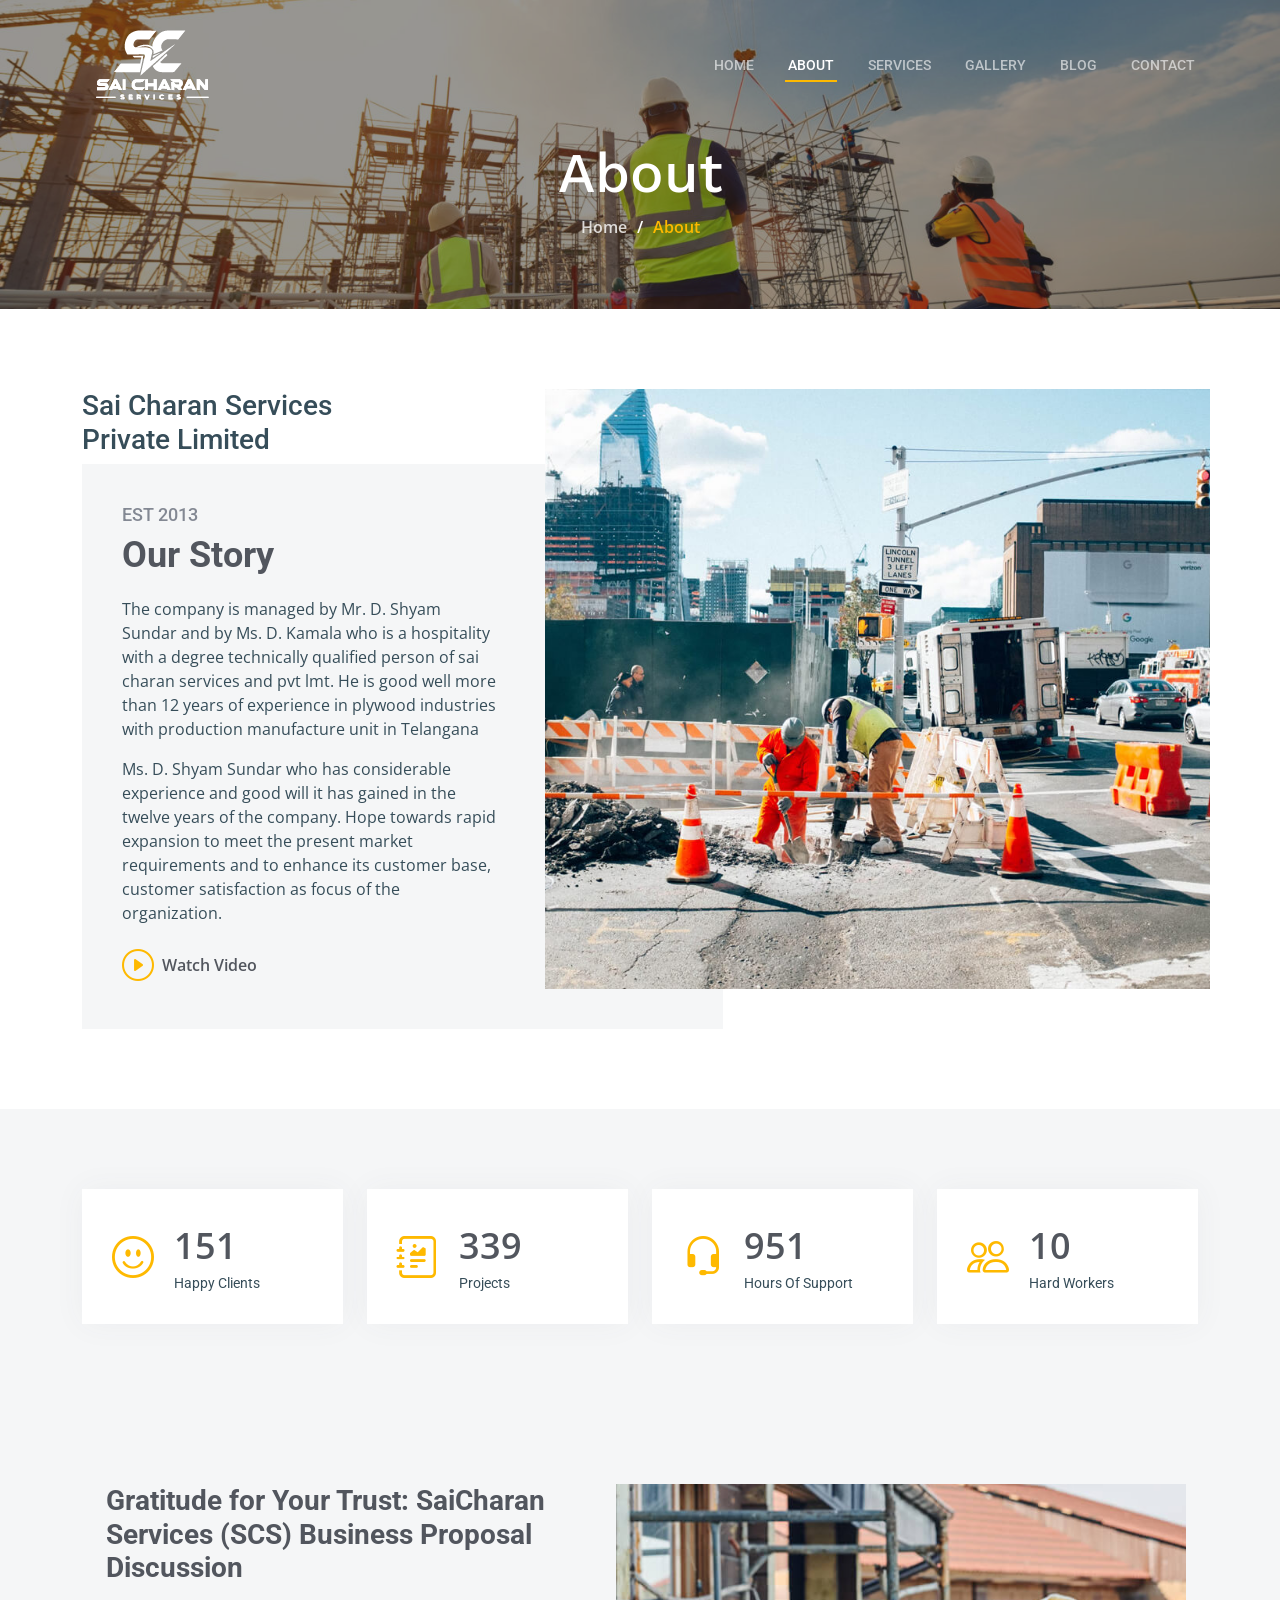
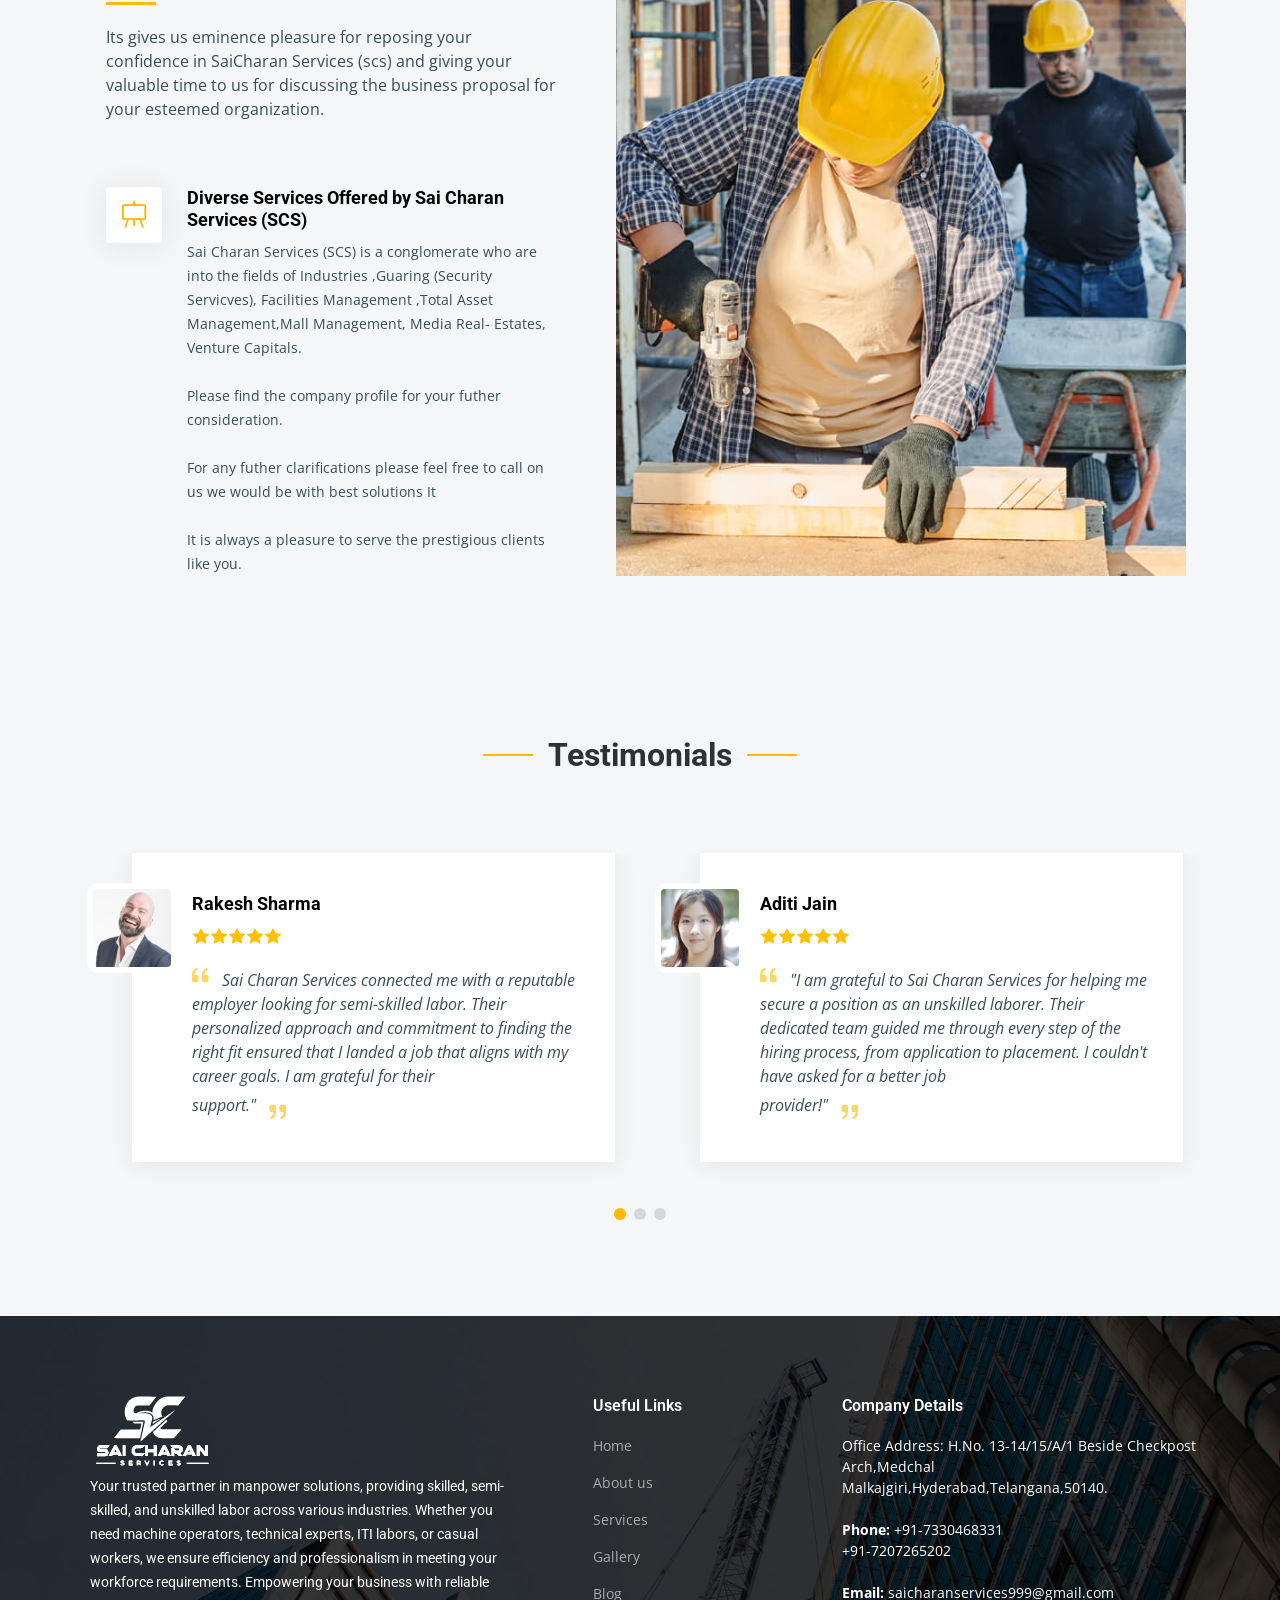
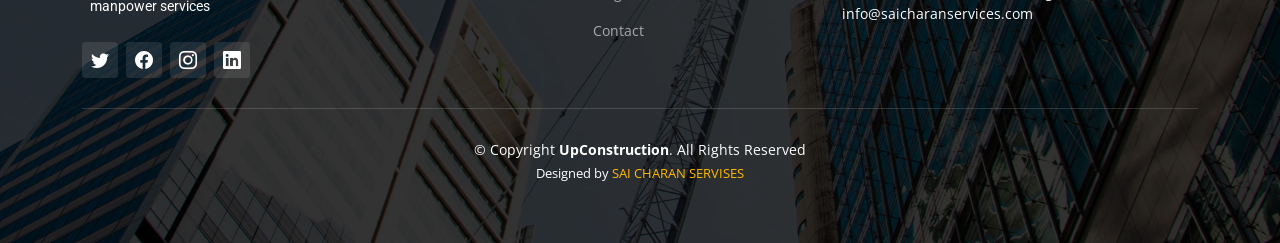
<file: about.html>
<!DOCTYPE html>
<html lang="en">

<meta http-equiv="content-type" content="text/html;charset=utf-8" />

<head>
  <meta charset="utf-8">
  <meta content="width=device-width, initial-scale=1.0" name="viewport">

  <title>Sai Charan Services</title>
  <meta name="description"
    content="Discover more about our skilled labour services. We provide highly trained and experienced professionals to enhance your business operations and drive success.">
  <meta name="keywords"
    content="about us, man power provider, workforce solutions, staffing agency, labour hire, temporary workers, contract staffing, employment agency, industrial labour, workforce management">



  <!-- Favicons -->
  <link href="assets/img/main-folder/favi.png" rel="icon">
  <link href="assets/img/apple-touch-icon.png" rel="apple-touch-icon">

  <!-- Google Fonts -->
  <link rel="preconnect" href="https://fonts.googleapis.com/">
  <link rel="preconnect" href="https://fonts.gstatic.com/" crossorigin>
  <link
    href="https://fonts.googleapis.com/css2?family=Open+Sans:ital,wght@0,300;0,400;0,500;0,600;0,700;1,300;1,400;1,600;1,700&amp;family=Roboto:ital,wght@0,300;0,400;0,500;0,600;0,700;1,300;1,400;1,500;1,600;1,700&amp;family=Work+Sans:ital,wght@0,300;0,400;0,500;0,600;0,700;1,300;1,400;1,500;1,600;1,700&amp;display=swap"
    rel="stylesheet">

  <!-- Vendor CSS Files -->
  <link href="assets/vendor/bootstrap/css/bootstrap.min.css" rel="stylesheet">
  <link href="assets/vendor/bootstrap-icons/bootstrap-icons.css" rel="stylesheet">
  <link href="assets/vendor/fontawesome-free/css/all.min.css" rel="stylesheet">
  <link href="assets/vendor/aos/aos.css" rel="stylesheet">
  <link href="assets/vendor/glightbox/css/glightbox.min.css" rel="stylesheet">
  <link href="assets/vendor/swiper/swiper-bundle.min.css" rel="stylesheet">

  <!-- Template Main CSS File -->
  <link href="assets/css/main.css" rel="stylesheet">

</head>

<body>

  <!-- ======= Header ======= -->
  <header id="header" class="header d-flex align-items-center">
    <div class="container-fluid container-xl d-flex align-items-center justify-content-between">
      <a href="index.html">
        <!-- <img src="assets/img/main-folder/log.png" alt=""> -->
        <!-- <img src="assets/img/main-folder/sai-main-logo.png" alt=""> -->
        <img src="assets/img/main-folder/charan-logo.png" alt="">
      </a>
      <!-- <a href="index.html" class="logo d-flex align-items-center">
      Uncomment the line below if you also wish to use an image logo
      <img src="assets/img/main-folder/l.png" alt="">
      <h1>UpConstruction<span>.</span></h1>
    </a> -->

      <i class="mobile-nav-toggle mobile-nav-show bi bi-list"></i>
      <i class="mobile-nav-toggle mobile-nav-hide d-none bi bi-x"></i>
      <nav id="navbar" class="navbar">
        <ul>
          <li><a href="index.html">Home</a></li>
          <li><a href="about.html" class="active">About</a></li>
          <li><a href="services.html">Services</a></li>
          <li><a href="gallery.html">Gallery</a></li>
          <li><a href="blog.html">Blog</a></li>
          <li><a href="contact.html">Contact</a></li>
        </ul>
      </nav><!-- .navbar -->

    </div>
  </header><!-- End Header -->

  <main id="main">

    <!-- ======= Breadcrumbs ======= -->
    <div class="breadcrumbs d-flex align-items-center"
      style="background-image: url('assets/img/main-folder/about-poster2.jpg');">
      <div class="container position-relative d-flex flex-column align-items-center" data-aos="fade">

        <h2>About</h2>
        <ol>
          <li><a href="index.html">Home</a></li>
          <li>About</li>
        </ol>

      </div>
    </div><!-- End Breadcrumbs -->

    <!-- ======= About Section ======= -->
    <section id="about" class="about">
      <div class="container" data-aos="fade-up">

        <div class="row position-relative">
          <!--  -->
          <div class="col-lg-7 about-img" style="background-image: url(assets/img/about.jpg);"></div>

          <div class="col-lg-7">
            <h3>Sai Charan Services <br> Private Limited</h3>
            <div class="our-story">
              <h4>Est 2013</h4>
              <h3>Our Story</h3>
              <p>

                The company is managed by Mr. D. Shyam Sundar and by Ms. D. Kamala who is a hospitality with a degree
                technically qualified person of sai charan services and pvt lmt. He is good well more than 12 years of
                experience in plywood industries with production manufacture unit in Telangana

              </p>

              <p>
                Ms. D. Shyam Sundar who has considerable experience and good will it has gained in the twelve years of
                the company. Hope towards rapid expansion to meet the present market requirements and to enhance its
                customer base, customer satisfaction as focus of the organization.
              </p>

              <div class="watch-video d-flex align-items-center position-relative">
                <i class="bi bi-play-circle"></i>
                <a href="assets/img/main-folder/videos.mp4" class="glightbox stretched-link">Watch Video</a>
              </div>
            </div>
          </div>

        </div>

      </div>
    </section>
    <!-- End About Section -->

    <!-- ======= Stats Counter Section ======= -->
    <section id="stats-counter" class="stats-counter section-bg">
      <div class="container">

        <div class="row gy-4">

          <div class="col-lg-3 col-md-6">
            <div class="stats-item d-flex align-items-center w-100 h-100">
              <i class="bi bi-emoji-smile color-blue flex-shrink-0"></i>
              <div>
                <span data-purecounter-start="0" data-purecounter-end="232" data-purecounter-duration="1"
                  class="purecounter"></span>
                <p>Happy Clients</p>
              </div>
            </div>
          </div><!-- End Stats Item -->

          <div class="col-lg-3 col-md-6">
            <div class="stats-item d-flex align-items-center w-100 h-100">
              <i class="bi bi-journal-richtext color-orange flex-shrink-0"></i>
              <div>
                <span data-purecounter-start="0" data-purecounter-end="521" data-purecounter-duration="1"
                  class="purecounter"></span>
                <p>Projects</p>
              </div>
            </div>
          </div><!-- End Stats Item -->

          <div class="col-lg-3 col-md-6">
            <div class="stats-item d-flex align-items-center w-100 h-100">
              <i class="bi bi-headset color-green flex-shrink-0"></i>
              <div>
                <span data-purecounter-start="0" data-purecounter-end="1463" data-purecounter-duration="1"
                  class="purecounter"></span>
                <p>Hours Of Support</p>
              </div>
            </div>
          </div><!-- End Stats Item -->

          <div class="col-lg-3 col-md-6">
            <div class="stats-item d-flex align-items-center w-100 h-100">
              <i class="bi bi-people color-pink flex-shrink-0"></i>
              <div>
                <span data-purecounter-start="0" data-purecounter-end="15" data-purecounter-duration="1"
                  class="purecounter"></span>
                <p>Hard Workers</p>
              </div>
            </div>
          </div><!-- End Stats Item -->

        </div>

      </div>
    </section><!-- End Stats Counter Section -->


    <!-- ======= Alt Services Section 2 ======= -->
    <section id="alt-services-2" class="alt-services section-bg">
      <div class="container" data-aos="fade-up">

        <div class="row justify-content-around gy-4">
          <div class="col-lg-5 d-flex flex-column justify-content-center">
            <h3>Gratitude for Your Trust: SaiCharan Services (SCS) Business Proposal Discussion</h3>
            <p>
              Its gives us eminence pleasure for reposing your confidence in SaiCharan Services (scs) and giving your
              valuable time to us for discussing the business proposal for your esteemed organization.
            </p>

            <div class="icon-box d-flex position-relative" data-aos="fade-up" data-aos-delay="100">
              <i class="bi bi-easel flex-shrink-0"></i>
              <div>
                <h4><a href="#" class="stretched-link">Diverse Services Offered by Sai Charan Services (SCS)</a></h4>
                <p>
                  Sai Charan Services (SCS) is a conglomerate who are into the fields of Industries ,Guaring (Security
                  Servicves), Facilities Management ,Total Asset Management,Mall Management, Media Real- Estates,
                  Venture Capitals.
                </p>
                <br>
                <p>Please find the company profile for your futher consideration.</p>
                <br>
                <p>
                  For any futher clarifications please feel free to call on us we would be with best solutions It
                </p>
                <br>
                <p>It is always a pleasure to serve the prestigious clients like you.</p>
              </div>
            </div><!-- End Icon Box -->
          </div>
          <div class="col-lg-6 img-bg" style="background-image: url(assets/img/alt-services-2.jpg);" data-aos="zoom-in"
            data-aos-delay="100"></div>
        </div>
      </div>
    </section><!-- End Alt Services Section 2 -->
    <!-- ======= Testimonials Section ======= -->
    <section id="testimonials" class="testimonials section-bg">
      <div class="container aos-init aos-animate" data-aos="fade-up">
        <div class="section-header">
          <h2>Testimonials</h2>
        </div>
        <div class="slides-2 swiper swiper-initialized swiper-horizontal swiper-pointer-events swiper-backface-hidden">
          <div class="swiper-wrapper" id="swiper-wrapper-48d8f9529d3f4c27" aria-live="off"
            style="transform: translate3d(-2840px, 0px, 0px); transition-duration: 600ms;">
            <div class="swiper-slide swiper-slide-duplicate swiper-slide-duplicate-active" data-swiper-slide-index="3"
              role="group" aria-label="4 / 5" style="width: 548px; margin-right: 20px;">
              <div class="testimonial-wrap">
                <div class="testimonial-item">
                  <img src="assets/img/testimonials/testimonials-4.jpg" class="testimonial-img" alt="">
                  <h3>Matt Brandon</h3>
                  <h4>Freelancer</h4>
                  <div class="stars">
                    <i class="bi bi-star-fill"></i><i class="bi bi-star-fill"></i><i class="bi bi-star-fill"></i><i
                      class="bi bi-star-fill"></i><i class="bi bi-star-fill"></i>
                  </div>
                  <p>
                    <i class="bi bi-quote quote-icon-left"></i>
                    Fugiat enim eram quae cillum dolore dolor amet nulla culpa multos export minim fugiat minim velit
                    minim dolor enim duis veniam ipsum anim magna sunt elit fore quem dolore labore illum veniam.
                    <i class="bi bi-quote quote-icon-right"></i>
                  </p>
                </div>
              </div>
            </div>
            <div class="swiper-slide swiper-slide-duplicate swiper-slide-duplicate-next" data-swiper-slide-index="4"
              role="group" aria-label="5 / 5" style="width: 548px; margin-right: 20px;">
              <div class="testimonial-wrap">
                <div class="testimonial-item">
                  <img src="assets/img/testimonials/testimonials-5.jpg" class="testimonial-img" alt="">
                  <h3>Rahul Verma</h3>
                  <!-- <h4>Entrepreneur</h4> -->
                  <div class="stars">
                    <i class="bi bi-star-fill"></i><i class="bi bi-star-fill"></i><i class="bi bi-star-fill"></i><i
                      class="bi bi-star-fill"></i><i class="bi bi-star-fill"></i>
                  </div>
                  <p>
                    <i class="bi bi-quote quote-icon-left"></i>
                    Thanks to Sai Charan Services, I found the perfect job matching my skills as a skilled laborer.
                    Their prompt and efficient service made the job search process smooth and stress-free. Highly
                    recommended for anyone seeking employment <br> opportunities!"
                    <i class="bi bi-quote quote-icon-right"></i>
                  </p>
                </div>
              </div>
            </div>

            <div class="swiper-slide" data-swiper-slide-index="0" role="group" aria-label="1 / 5"
              style="width: 548px; margin-right: 20px;">
              <div class="testimonial-wrap">
                <div class="testimonial-item">
                  <img src="assets/img/testimonials/testimonials-1.jpg" class="testimonial-img" alt="">
                  <h3>Rakesh Sharma</h3>
                  <!-- <h4>Ceo &amp; Founder</h4> -->
                  <div class="stars">
                    <i class="bi bi-star-fill"></i><i class="bi bi-star-fill"></i><i class="bi bi-star-fill"></i><i
                      class="bi bi-star-fill"></i><i class="bi bi-star-fill"></i>
                  </div>
                  <p>
                    <i class="bi bi-quote quote-icon-left"></i>
                    Sai Charan Services connected me with a reputable employer looking for semi-skilled labor. Their
                    personalized approach and commitment to finding the right fit ensured that I landed a job that
                    aligns with my career goals. I am grateful for their <br> support."
                    <i class="bi bi-quote quote-icon-right"></i>
                  </p>
                </div>
              </div>
            </div><!-- End testimonial item -->

            <div class="swiper-slide" data-swiper-slide-index="1" role="group" aria-label="2 / 5"
              style="width: 548px; margin-right: 20px;">
              <div class="testimonial-wrap">
                <div class="testimonial-item">
                  <img src="assets/img/testimonials/testimonials-2.jpg" class="testimonial-img" alt="">
                  <h3>Aditi Jain</h3>
                  <!-- <h4>Designer</h4> -->
                  <div class="stars">
                    <i class="bi bi-star-fill"></i><i class="bi bi-star-fill"></i><i class="bi bi-star-fill"></i><i
                      class="bi bi-star-fill"></i><i class="bi bi-star-fill"></i>
                  </div>
                  <p>
                    <i class="bi bi-quote quote-icon-left"></i>
                    "I am grateful to Sai Charan Services for helping me secure a position as an unskilled laborer.
                    Their dedicated team guided me through every step of the hiring process, from application to
                    placement. I couldn't have asked for a better job <br> provider!"
                    <i class="bi bi-quote quote-icon-right"></i>
                  </p>
                </div>
              </div>
            </div><!-- End testimonial item -->

            <div class="swiper-slide swiper-slide-prev" data-swiper-slide-index="2" role="group" aria-label="3 / 5"
              style="width: 548px; margin-right: 20px;">
              <div class="testimonial-wrap">
                <div class="testimonial-item">
                  <img src="assets/img/testimonials/testimonials-3.jpg" class="testimonial-img" alt="">
                  <h3>Aashvini Chouhan</h3>
                  <!-- <h4>Store Owner</h4> -->
                  <div class="stars">
                    <i class="bi bi-star-fill"></i><i class="bi bi-star-fill"></i><i class="bi bi-star-fill"></i><i
                      class="bi bi-star-fill"></i><i class="bi bi-star-fill"></i>
                  </div>
                  <p>
                    <i class="bi bi-quote quote-icon-left"></i>
                    "Sai Charan Services stands out as a reliable partner in job placement services. They matched me
                    with a skilled labor opportunity that perfectly matched my qualifications and career aspirations.
                    Their professionalism and attention to detail are commendable."
                    <i class="bi bi-quote quote-icon-right"></i>
                  </p>
                </div>
              </div>
            </div><!-- End testimonial item -->
          </div>
          <div
            class="swiper-pagination swiper-pagination-clickable swiper-pagination-bullets swiper-pagination-horizontal">
            <span class="swiper-pagination-bullet" tabindex="0" role="button" aria-label="Go to slide 1"></span><span
              class="swiper-pagination-bullet" tabindex="0" role="button" aria-label="Go to slide 2"></span><span
              class="swiper-pagination-bullet" tabindex="0" role="button" aria-label="Go to slide 3"></span><span
              class="swiper-pagination-bullet swiper-pagination-bullet-active" tabindex="0" role="button"
              aria-label="Go to slide 4" aria-current="true"></span><span class="swiper-pagination-bullet" tabindex="0"
              role="button" aria-label="Go to slide 5"></span>
          </div>
          <span class="swiper-notification" aria-live="assertive" aria-atomic="true"></span>
        </div>

      </div>
    </section>
  </main><!-- End #main -->
  <!-- ======= Footer ======= -->
  <footer id="footer" class="footer">

    <div class="footer-content position-relative">
      <div class="container">
        <div class="row">

          <div class="col-lg-5 col-md-6">
            <div class="footer-info">
              <a href="index.html">
                <img src="assets/img/main-folder/charan-logo.png" alt="">
              </a>
              <!-- <h3>UpConstruction</h3> -->
              <p class="p-2">
                <!-- A108 Adam Street <br>
                NY 535022, USA<br><br>
                <strong>Phone:</strong> +1 5589 55488 55<br>
                <strong>Email:</strong> info@example.com<br> -->
                Your trusted partner in manpower solutions, providing skilled, semi-skilled, and unskilled labor across
                various industries. Whether you need machine operators, technical experts, ITI labors, or casual
                workers, we ensure efficiency and professionalism in meeting your workforce requirements. Empowering
                your business with reliable manpower services
              </p>
              <div class="social-links d-flex mt-3">
                <a href="#" class="d-flex align-items-center justify-content-center"><i class="bi bi-twitter"></i></a>
                <a href="#" class="d-flex align-items-center justify-content-center"><i class="bi bi-facebook"></i></a>
                <a href="#" class="d-flex align-items-center justify-content-center"><i class="bi bi-instagram"></i></a>
                <a href="#" class="d-flex align-items-center justify-content-center"><i class="bi bi-linkedin"></i></a>
              </div>
            </div>
          </div><!-- End footer info column-->

          <div class="col-lg-3 col-md-6 ps-5  footer-links">
            <h4>Useful Links</h4>
            <ul>
              <li><a href="index.html">Home</a></li>
              <li><a href="about.html">About us</a></li>
              <li><a href="services.html">Services</a></li>
              <li><a href="gallery.html">Gallery</a></li>
              <li><a href="blog.html">Blog</a></li>
              <li><a href="contact.html">Contact</a></li>
            </ul>
          </div><!-- End footer links column-->

          <div class="col-lg-4 col-md-6 footer-links">
            <h4>Company Details</h4>

            <p>
              <!-- Office Address: Sy.No 421 Plot No.12 H.No: 12-93/2/B, 1st Floor Ek-Minar Road, Medchal Check Post ,Medchal
              ,501401
              <br>
              #13-11/1/A, Plot No.1, Sy No.421/a, Near Check Post, Medchal-501401 -->
              Office Address: H.No. 13-14/15/A/1 Beside Checkpost Arch,Medchal Malkajgiri,Hyderabad,Telangana,50140.
              <br><br>
              <strong>Phone:</strong> +91-7330468331 <br>
              +91-7207265202 <br> <br>
              <strong>Email:</strong> saicharanservices999@gmail.com
              <br>
              info@saicharanservices.com
            </p>
          </div><!-- End footer links column-->
        </div>
      </div>
    </div>

    <div class="footer-legal text-center position-relative">
      <div class="container">
        <div class="copyright">
          &copy; Copyright <strong><span>UpConstruction</span></strong>. All Rights Reserved
        </div>
        <div class="credits">
          Designed by <a href="https://bootstrapmade.com/"></a> <a href="https://themewagon.com/">SAI CHARAN SERVISES
          </a>
        </div>
      </div>
    </div>

  </footer>
  <!-- End Footer -->

  <a href="#" class="scroll-top d-flex align-items-center justify-content-center"><i
      class="bi bi-arrow-up-short"></i></a>

  <div id="preloader"></div>

  <!-- Vendor JS Files -->
  <script src="assets/vendor/bootstrap/js/bootstrap.bundle.min.js"></script>
  <script src="assets/vendor/aos/aos.js"></script>
  <script src="assets/vendor/glightbox/js/glightbox.min.js"></script>
  <script src="assets/vendor/isotope-layout/isotope.pkgd.min.js"></script>
  <script src="assets/vendor/swiper/swiper-bundle.min.js"></script>
  <script src="assets/vendor/purecounter/purecounter_vanilla.js"></script>
  <script src="assets/vendor/php-email-form/validate.js"></script>

  <script src="assets/js/main.js"></script>

</body>

</html>
</file>
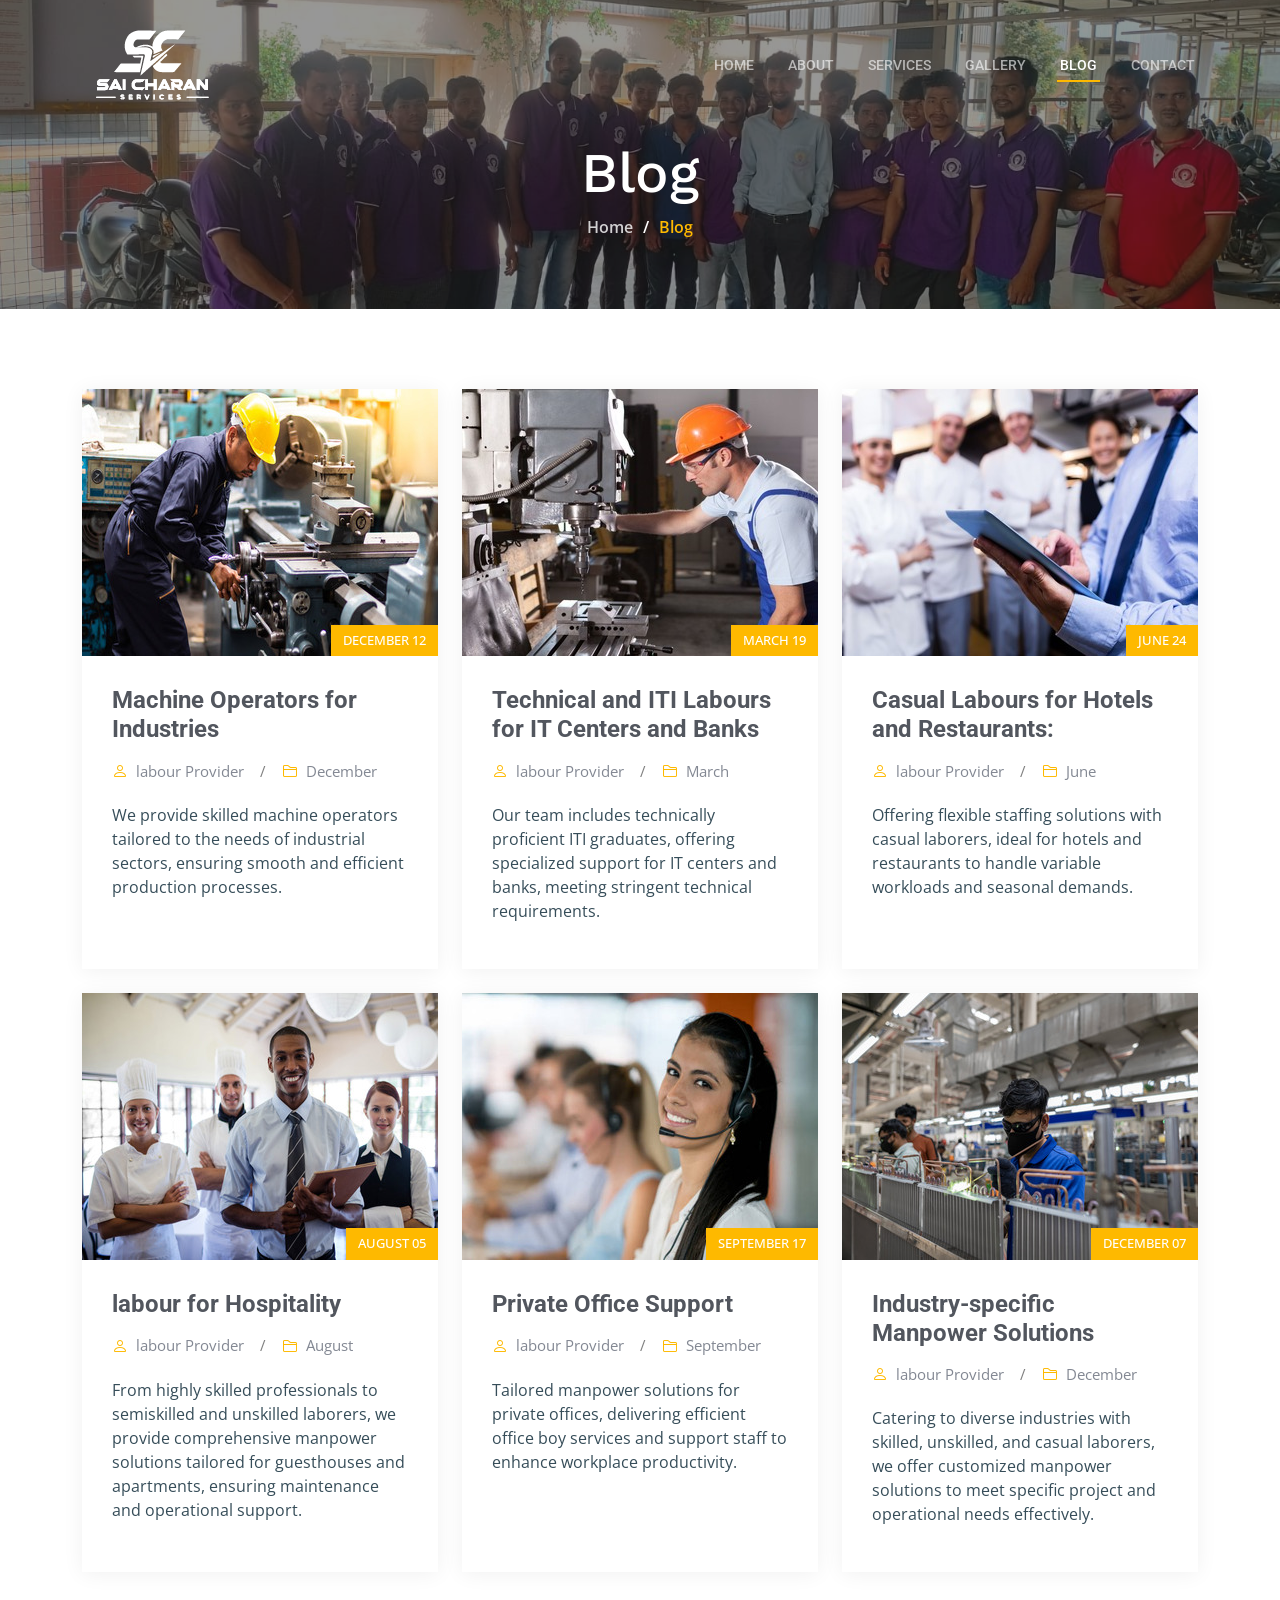
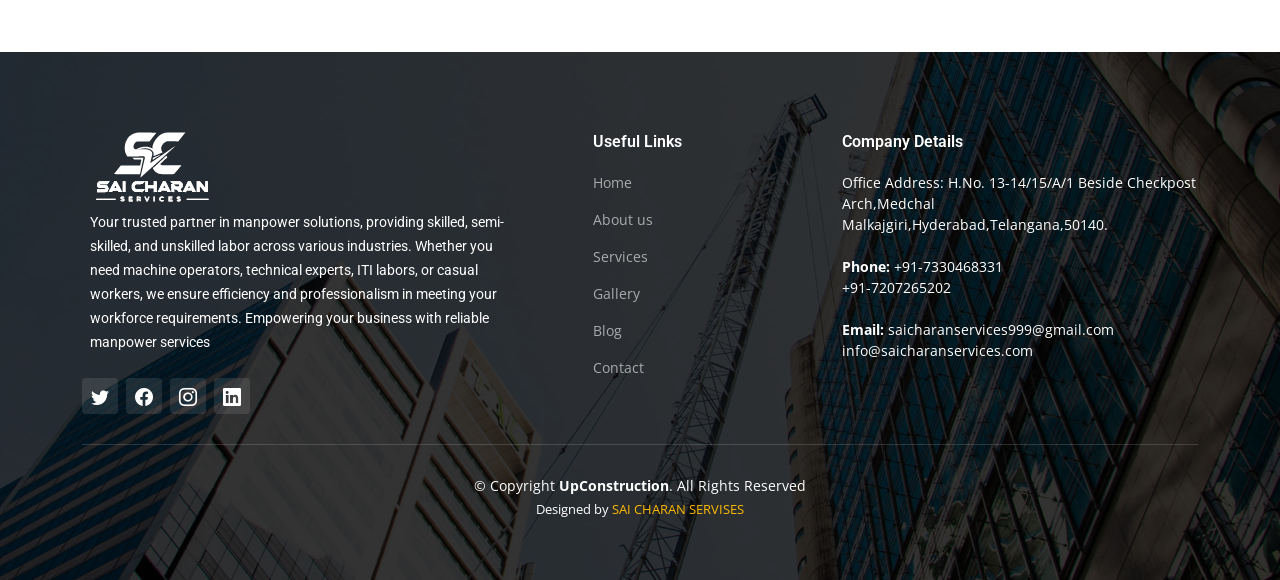
<file: blog.html>
<!DOCTYPE html>
<html lang="en">
<meta http-equiv="content-type" content="text/html;charset=utf-8" />

<head>
  <meta charset="utf-8">
  <meta content="width=device-width, initial-scale=1.0" name="viewport">

  <title>Sai Charan Services</title>
  <meta name="description"
    content="Explore our blog for articles on hiring skilled and unskilled labor, best practices for managing diverse workforces, and tips for optimizing labor resources in various industries.">
  <meta name="keywords"
    content="manpower providers blog, staffing solutions, workforce management, labor market trends, skilled labor, semi-skilled labor, labor hiring tips, manpower industry insights">


  <!-- Favicons -->
  <link href="assets/img/main-folder/favi.png" rel="icon">
  <link href="assets/img/apple-touch-icon.png" rel="apple-touch-icon">

  <!-- Google Fonts -->
  <link rel="preconnect" href="https://fonts.googleapis.com/">
  <link rel="preconnect" href="https://fonts.gstatic.com/" crossorigin>
  <link
    href="https://fonts.googleapis.com/css2?family=Open+Sans:ital,wght@0,300;0,400;0,500;0,600;0,700;1,300;1,400;1,600;1,700&amp;family=Roboto:ital,wght@0,300;0,400;0,500;0,600;0,700;1,300;1,400;1,500;1,600;1,700&amp;family=Work+Sans:ital,wght@0,300;0,400;0,500;0,600;0,700;1,300;1,400;1,500;1,600;1,700&amp;display=swap"
    rel="stylesheet">

  <!-- Vendor CSS Files -->
  <link href="assets/vendor/bootstrap/css/bootstrap.min.css" rel="stylesheet">
  <link href="assets/vendor/bootstrap-icons/bootstrap-icons.css" rel="stylesheet">
  <link href="assets/vendor/fontawesome-free/css/all.min.css" rel="stylesheet">
  <link href="assets/vendor/aos/aos.css" rel="stylesheet">
  <link href="assets/vendor/glightbox/css/glightbox.min.css" rel="stylesheet">
  <link href="assets/vendor/swiper/swiper-bundle.min.css" rel="stylesheet">

  <link href="assets/css/main.css" rel="stylesheet">

</head>

<body>

  <!-- ======= Header ======= -->
  <header id="header" class="header d-flex align-items-center">
    <div class="container-fluid container-xl d-flex align-items-center justify-content-between">
      <a href="index.html">
        <!-- <img src="assets/img/main-folder/log.png" alt=""> -->
        <!-- <img src="assets/img/main-folder/sai-main-logo.png" alt=""> -->
        <img src="assets/img/main-folder/charan-logo.png" alt="">
      </a>
      <!-- <a href="index.html" class="logo d-flex align-items-center">
      Uncomment the line below if you also wish to use an image logo
      <img src="assets/img/main-folder/l.png" alt="">
      <h1>UpConstruction<span>.</span></h1>
    </a> -->

      <i class="mobile-nav-toggle mobile-nav-show bi bi-list"></i>
      <i class="mobile-nav-toggle mobile-nav-hide d-none bi bi-x"></i>
      <nav id="navbar" class="navbar">
        <ul>
          <li><a href="index.html">Home</a></li>
          <li><a href="about.html">About</a></li>
          <li><a href="services.html">Services</a></li>
          <li><a href="gallery.html">Gallery</a></li>
          <li><a href="blog.html" class="active">Blog</a></li>

          <li><a href="contact.html">Contact</a></li>
        </ul>
      </nav><!-- .navbar -->

    </div>
  </header><!-- End Header -->

  <main id="main">

    <!-- ======= Breadcrumbs ======= -->
    <!-- style="background-image: url('assets/img/main-folder/bolg-poster.jpg'); -->
    <div class="breadcrumbs d-flex align-items-center"
      style="background-image: url('assets/img/main-folder/poster.jpg');">
      <div class="container position-relative d-flex flex-column align-items-center" data-aos="fade">

        <h2>Blog</h2>
        <ol>
          <li><a href="index.html">Home</a></li>
          <li>Blog</li>
        </ol>

      </div>
    </div><!-- End Breadcrumbs -->

    <!-- ======= Blog Section ======= -->
    <section id="blog" class="blog">
      <div class="container" data-aos="fade-up" data-aos-delay="100">

        <div class="row gy-4 posts-list">

          <div class="col-xl-4 col-md-6">
            <div class="post-item position-relative h-100">

              <div class="post-img position-relative overflow-hidden blog-img">
                <img src="assets/img/main-folder/blog11.jpg" width="100%" class="img-fluid" alt="">
                <span class="post-date">December 12</span>
              </div>

              <div class="post-content d-flex flex-column">

                <h3 class="post-title">Machine Operators for Industries</h3>

                <div class="meta d-flex align-items-center">
                  <div class="d-flex align-items-center">
                    <i class="bi bi-person"></i> <span class="ps-2">labour Provider</span>
                  </div>
                  <span class="px-3 text-black-50">/</span>
                  <div class="d-flex align-items-center">
                    <i class="bi bi-folder2"></i> <span class="ps-2"> December</span>
                  </div>
                </div>

                <p>
                  We provide skilled machine operators tailored to the needs of industrial sectors, ensuring smooth and
                  efficient production processes.
                </p>
              </div>

            </div>
          </div><!-- End post list item -->

          <div class="col-xl-4 col-md-6">
            <div class="post-item position-relative h-100">

              <div class="post-img position-relative overflow-hidden">
                <img src="assets/img/main-folder/blog22.jpg" width="100%" class="img-fluid" alt="">
                <span class="post-date">March 19</span>
              </div>
              <div class="post-content d-flex flex-column">
                <h3 class="post-title">Technical and ITI Labours for IT Centers and Banks</h3>
                <div class="meta d-flex align-items-center">
                  <div class="d-flex align-items-center">
                    <i class="bi bi-person"></i> <span class="ps-2">
                      labour Provider</span>
                  </div>
                  <span class="px-3 text-black-50">/</span>
                  <div class="d-flex align-items-center">
                    <i class="bi bi-folder2"></i> <span class="ps-2"> March</span>
                  </div>
                </div>
                <p>
                  Our team includes technically proficient ITI graduates, offering specialized support for IT centers
                  and banks, meeting stringent technical requirements.
                </p>
              </div>

            </div>
          </div><!-- End post list item -->

          <div class="col-xl-4 col-md-6">
            <div class="post-item position-relative h-100">

              <div class="post-img position-relative overflow-hidden">
                <img src="assets/img/main-folder/blog33.jpg" width="100%" class="img-fluid" alt="">
                <span class="post-date">June 24</span>
              </div>

              <div class="post-content d-flex flex-column">

                <h3 class="post-title">Casual Labours for Hotels and Restaurants:</h3>

                <div class="meta d-flex align-items-center">
                  <div class="d-flex align-items-center">
                    <i class="bi bi-person"></i> <span class="ps-2">labour Provider</span>
                  </div>
                  <span class="px-3 text-black-50">/</span>
                  <div class="d-flex align-items-center">
                    <i class="bi bi-folder2"></i> <span class="ps-2">June</span>
                  </div>
                </div>
                <p>
                  Offering flexible staffing solutions with casual laborers, ideal for hotels and restaurants to handle
                  variable workloads and seasonal demands.
                </p>
              </div>
            </div>
          </div><!-- End post list item -->

          <div class="col-xl-4 col-md-6">
            <div class="post-item position-relative h-100">

              <div class="post-img position-relative overflow-hidden">
                <img src="assets/img/main-folder/blog4.jpg" width="100%" class="img-fluid" alt="">
                <span class="post-date">August 05</span>
              </div>

              <div class="post-content d-flex flex-column">

                <h3 class="post-title">
                  labour for Hospitality</h3>

                <div class="meta d-flex align-items-center">
                  <div class="d-flex align-items-center">
                    <i class="bi bi-person"></i> <span class="ps-2">labour Provider</span>
                  </div>
                  <span class="px-3 text-black-50">/</span>
                  <div class="d-flex align-items-center">
                    <i class="bi bi-folder2"></i> <span class="ps-2">August</span>
                  </div>
                </div>
                <p>
                  From highly skilled professionals to semiskilled and unskilled laborers, we provide comprehensive
                  manpower solutions tailored for guesthouses and apartments, ensuring maintenance and operational
                  support.
                </p>
              </div>

            </div>
          </div><!-- End post list item -->

          <div class="col-xl-4 col-md-6">
            <div class="post-item position-relative h-100">

              <div class="post-img position-relative overflow-hidden">
                <img src="assets/img/main-folder/blog55.jpg" width="100%" class="img-fluid" alt="">
                <span class="post-date">September 17</span>
              </div>

              <div class="post-content d-flex flex-column">

                <h3 class="post-title">Private Office Support</h3>

                <div class="meta d-flex align-items-center">
                  <div class="d-flex align-items-center">
                    <i class="bi bi-person"></i> <span class="ps-2">labour Provider</span>
                  </div>
                  <span class="px-3 text-black-50">/</span>
                  <div class="d-flex align-items-center">
                    <i class="bi bi-folder2"></i> <span class="ps-2">September</span>
                  </div>
                </div>
                <p>
                  Tailored manpower solutions for private offices, delivering efficient office boy services and support
                  staff to enhance workplace productivity.
                </p>
              </div>
            </div>
          </div><!-- End post list item -->
          <div class="col-xl-4 col-md-6">
            <div class="post-item position-relative h-100">

              <div class="post-img position-relative overflow-hidden">
                <img src="assets/img/main-folder/blog6.jpeg" width="100%" class="img-fluid" alt="">
                <span class="post-date">December 07</span>
              </div>

              <div class="post-content d-flex flex-column">

                <h3 class="post-title">Industry-specific Manpower Solutions</h3>

                <div class="meta d-flex align-items-center">
                  <div class="d-flex align-items-center">
                    <i class="bi bi-person"></i> <span class="ps-2">labour Provider</span>
                  </div>
                  <span class="px-3 text-black-50">/</span>
                  <div class="d-flex align-items-center">
                    <i class="bi bi-folder2"></i> <span class="ps-2">December</span>
                  </div>
                </div>

                <p>
                  Catering to diverse industries with skilled, unskilled, and casual laborers, we offer customized
                  manpower solutions to meet specific project and operational needs effectively.
                </p>
              </div>
            </div>
          </div><!-- End post list item -->

        </div><!-- End blog posts list -->
      </div>
    </section><!-- End Blog Section -->

  </main><!-- End #main -->

  <!-- ======= Footer ======= -->
  <footer id="footer" class="footer">

    <div class="footer-content position-relative">
      <div class="container">
        <div class="row">

          <div class="col-lg-5 col-md-6">
            <div class="footer-info">
              <a href="index.html">
                <img src="assets/img/main-folder/charan-logo.png" alt="">
              </a>
              <!-- <h3>UpConstruction</h3> -->
              <p class="p-2">
                Your trusted partner in manpower solutions, providing skilled, semi-skilled, and unskilled labor across
                various industries. Whether you need machine operators, technical experts, ITI labors, or casual
                workers, we ensure efficiency and professionalism in meeting your workforce requirements. Empowering
                your business with reliable manpower services
              </p>
              <div class="social-links d-flex mt-3">
                <a href="#" class="d-flex align-items-center justify-content-center"><i class="bi bi-twitter"></i></a>
                <a href="#" class="d-flex align-items-center justify-content-center"><i class="bi bi-facebook"></i></a>
                <a href="#" class="d-flex align-items-center justify-content-center"><i class="bi bi-instagram"></i></a>
                <a href="#" class="d-flex align-items-center justify-content-center"><i class="bi bi-linkedin"></i></a>
              </div>
            </div>
          </div><!-- End footer info column-->

          <div class="col-lg-3 col-md-6 ps-5  footer-links">
            <h4>Useful Links</h4>
            <ul>
              <li><a href="index.html">Home</a></li>
              <li><a href="about.html">About us</a></li>
              <li><a href="services.html">Services</a></li>
              <li><a href="gallery.html">Gallery</a></li>
              <li><a href="blog.html">Blog</a></li>
              <li><a href="contact.html">Contact</a></li>
            </ul>
          </div><!-- End footer links column-->

          <div class="col-lg-4 col-md-6 footer-links">
            <h4>Company Details</h4>
            <p>
              <!-- Office Address: Sy.No 421 Plot No.12 H.No: 12-93/2/B, 1st Floor Ek-Minar Road, Medchal Check Post ,Medchal
              ,501401
              <br>
              #13-11/1/A, Plot No.1, Sy No.421/a, Near Check Post, Medchal-501401 -->
              Office Address: H.No. 13-14/15/A/1 Beside Checkpost Arch,Medchal Malkajgiri,Hyderabad,Telangana,50140.
              <br><br>
              <strong>Phone:</strong> +91-7330468331 <br>
              +91-7207265202 <br> <br>
              <strong>Email:</strong> saicharanservices999@gmail.com
              <br>
              info@saicharanservices.com
            </p>
          </div><!-- End footer links column-->


        </div>
      </div>
    </div>

    <div class="footer-legal text-center position-relative">
      <div class="container">
        <div class="copyright">
          &copy; Copyright <strong><span>UpConstruction</span></strong>. All Rights Reserved
        </div>
        <div class="credits">
          <!-- All the links in the footer should remain intact. -->
          <!-- You can delete the links only if you purchased the pro version. -->
          <!-- Licensing information: https://bootstrapmade.com/license/ -->
          <!-- Purchase the pro version with working PHP/AJAX contact form: https://bootstrapmade.com/upconstruction-bootstrap-construction-website-template/ -->
          Designed by <a href="https://bootstrapmade.com/"></a> <a href="https://themewagon.com/">SAI CHARAN SERVISES
          </a>
        </div>
      </div>
    </div>

  </footer>
  <!-- End Footer -->

  <a href="#" class="scroll-top d-flex align-items-center justify-content-center"><i
      class="bi bi-arrow-up-short"></i></a>

  <div id="preloader"></div>

  <!-- Vendor JS Files -->
  <script src="assets/vendor/bootstrap/js/bootstrap.bundle.min.js"></script>
  <script src="assets/vendor/aos/aos.js"></script>
  <script src="assets/vendor/glightbox/js/glightbox.min.js"></script>
  <script src="assets/vendor/isotope-layout/isotope.pkgd.min.js"></script>
  <script src="assets/vendor/swiper/swiper-bundle.min.js"></script>
  <script src="assets/vendor/purecounter/purecounter_vanilla.js"></script>
  <script src="assets/vendor/php-email-form/validate.js"></script>

  <script src="assets/js/main.js"></script>

</body>

</html>
</file>
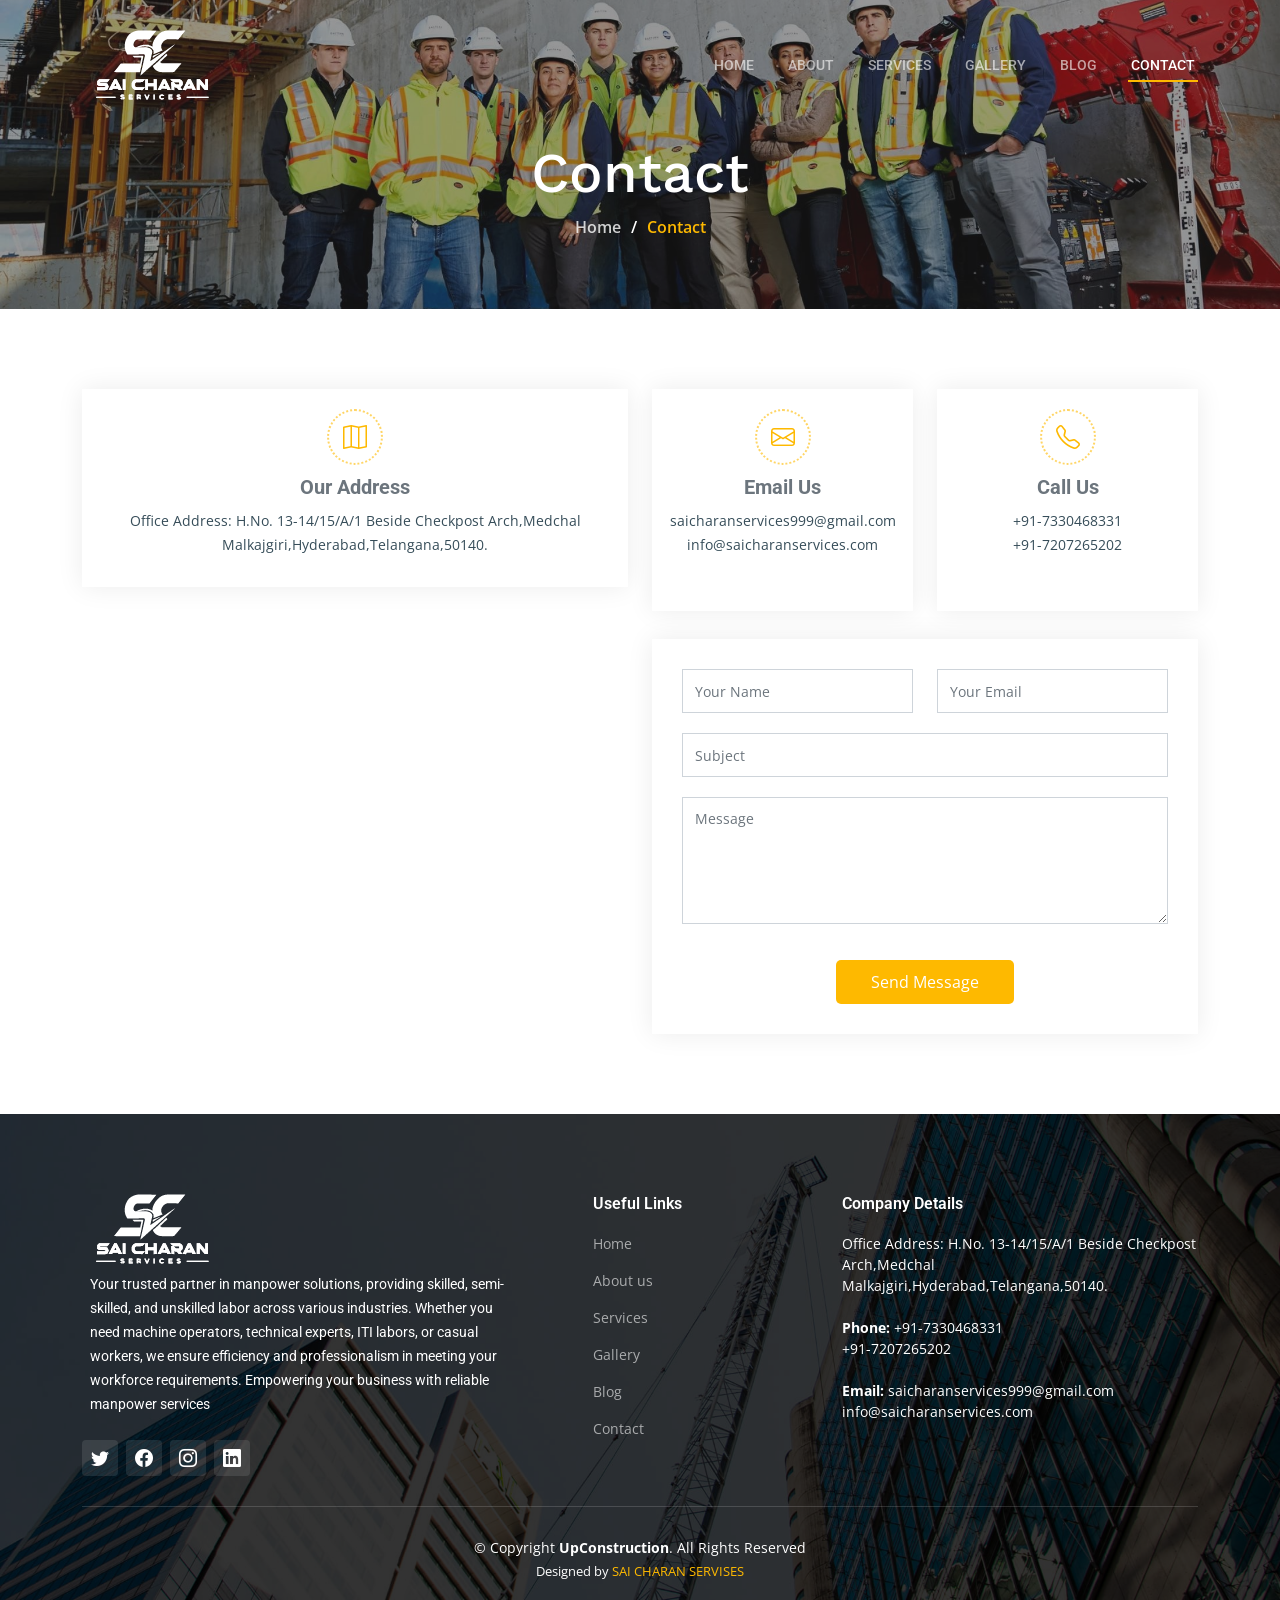
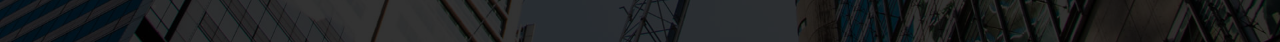
<file: contact.html>
<!DOCTYPE html>
<html lang="en">

<meta http-equiv="content-type" content="text/html;charset=utf-8" />

<head>
  <meta charset="utf-8">
  <meta content="width=device-width, initial-scale=1.0" name="viewport">


  <title>Sai Charan Services</title>
  <meta name="description"
    content="Get in touch with us for comprehensive manpower solutions. Contact us to discuss your staffing needs, inquire about our skilled and semi-skilled labor services, or get expert advice on workforce management.">
  <meta name="keywords"
    content="contact manpower providers, staffing solutions contact, workforce management inquiries, contact us for labor services, skilled and semi-skilled labor contact">


  <!-- Favicons -->
  <link href="assets/img/main-folder/favi.png" rel="icon">
  <link href="assets/img/apple-touch-icon.png" rel="apple-touch-icon">

  <!-- Google Fonts -->
  <link rel="preconnect" href="https://fonts.googleapis.com/">
  <link rel="preconnect" href="https://fonts.gstatic.com/" crossorigin>
  <link
    href="https://fonts.googleapis.com/css2?family=Open+Sans:ital,wght@0,300;0,400;0,500;0,600;0,700;1,300;1,400;1,600;1,700&amp;family=Roboto:ital,wght@0,300;0,400;0,500;0,600;0,700;1,300;1,400;1,500;1,600;1,700&amp;family=Work+Sans:ital,wght@0,300;0,400;0,500;0,600;0,700;1,300;1,400;1,500;1,600;1,700&amp;display=swap"
    rel="stylesheet">

  <!-- Vendor CSS Files -->
  <link href="assets/vendor/bootstrap/css/bootstrap.min.css" rel="stylesheet">
  <link href="assets/vendor/bootstrap-icons/bootstrap-icons.css" rel="stylesheet">
  <link href="assets/vendor/fontawesome-free/css/all.min.css" rel="stylesheet">
  <link href="assets/vendor/aos/aos.css" rel="stylesheet">
  <link href="assets/vendor/glightbox/css/glightbox.min.css" rel="stylesheet">
  <link href="assets/vendor/swiper/swiper-bundle.min.css" rel="stylesheet">

  <!-- Template Main CSS File -->
  <link href="assets/css/main.css" rel="stylesheet">

</head>

<body>

  <!-- ======= Header ======= -->
  <header id="header" class="header d-flex align-items-center">
    <div class="container-fluid container-xl d-flex align-items-center justify-content-between">
      <a href="index.html">
        <!-- <img src="assets/img/main-folder/log.png" alt=""> -->
        <!-- <img src="assets/img/main-folder/sai-main-logo.png" alt=""> -->
        <img src="assets/img/main-folder/charan-logo.png" alt="">
      </a>

      <i class="mobile-nav-toggle mobile-nav-show bi bi-list"></i>
      <i class="mobile-nav-toggle mobile-nav-hide d-none bi bi-x"></i>
      <nav id="navbar" class="navbar">
        <ul>
          <li><a href="index.html">Home</a></li>
          <li><a href="about.html">About</a></li>
          <li><a href="services.html">Services</a></li>
          <li><a href="gallery.html">Gallery</a></li>
          <li><a href="blog.html">Blog</a></li>

          <li><a href="contact.html" class="active">Contact</a></li>
        </ul>
      </nav><!-- .navbar -->

    </div>
  </header><!-- End Header -->

  <main id="main">

    <!-- ======= Breadcrumbs ======= -->
    <div class="breadcrumbs d-flex align-items-center"
      style="background-image: url('assets/img/main-folder/contact-posters1.jpg');">
      <div class="container position-relative d-flex flex-column align-items-center" data-aos="fade">

        <h2>Contact</h2>
        <ol>
          <li><a href="index.html">Home</a></li>
          <li>Contact</li>
        </ol>

      </div>
    </div><!-- End Breadcrumbs -->

    <!-- ======= Contact Section ======= -->
    <section id="contact" class="contact">
      <div class="container" data-aos="fade-up" data-aos-delay="100">

        <div class="row gy-4">
          <div class="col-lg-6">
            <div class="info-item  d-flex flex-column justify-content-center align-items-center">
              <i class="bi bi-map"></i>
              <h3>Our Address</h3>
              <p style="text-align: center;">
                Office Address: H.No. 13-14/15/A/1 Beside Checkpost Arch,Medchal Malkajgiri,Hyderabad,Telangana,50140.
              </p>
            </div>
          </div><!-- End Info Item -->

          <div class="col-lg-3 col-md-6">
            <div class="info-item d-flex flex-column justify-content-center align-items-center">
              <i class="bi bi-envelope"></i>
              <h3>Email Us</h3>
              <p>saicharanservices999@gmail.com</p>
              <p>info@saicharanservices.com
                <br>
                <span style="visibility: hidden;">lorem</span>
              </p>
            </div>
          </div><!-- End Info Item -->

          <div class="col-lg-3 col-md-6">
            <div class="info-item  d-flex flex-column justify-content-center align-items-center">
              <i class="bi bi-telephone"></i>
              <h3>Call Us</h3>
              <p>+91-7330468331
                <br>
                +91-7207265202
                <br>
                <span style="visibility: hidden;">lorem</span>
              </p>
            </div>
          </div><!-- End Info Item -->

        </div>

        <div class="row gy-4 mt-1">

          <div class="col-lg-6 ">
            <iframe
              src="https://www.google.com/maps/embed?pb=!1m18!1m12!1m3!1d60838.44659369828!2d78.44169622603738!3d17.631066125785416!2m3!1f0!2f0!3f0!3m2!1i1024!2i768!4f13.1!3m3!1m2!1s0x3bcb861a3d5f52cd%3A0x3c0bc47eb187dfdf!2sMedchal%2C%20Secunderabad%2C%20Telangana%20501401!5e0!3m2!1sen!2sin!4v1721367189104!5m2!1sen!2sin"
              frameborder="0" style="border:0; width: 100%; height: 384px;" allowfullscreen></iframe>
          </div><!-- End Google Maps -->
          <div class="col-lg-6">
            <form action="https://themewagon.github.io/UpConstruction/forms/contact.php" method="post" role="form"
              class="php-email-form">
              <div class="row gy-4">
                <div class="col-lg-6 form-group">
                  <input type="text" name="name" class="form-control" id="name" placeholder="Your Name" required>
                </div>
                <div class="col-lg-6 form-group">
                  <input type="email" class="form-control" name="email" id="email" placeholder="Your Email" required>
                </div>
              </div>
              <div class="form-group">
                <input type="text" class="form-control" name="subject" id="subject" placeholder="Subject" required>
              </div>
              <div class="form-group">
                <textarea class="form-control" name="message" rows="5" placeholder="Message" required></textarea>
              </div>
              <div class="my-3">
                <div class="loading">Loading</div>
                <div class="error-message"></div>
                <div class="sent-message">Your message has been sent. Thank you!</div>
              </div>
              <div class="text-center"><button type="submit">Send Message</button></div>
            </form>
          </div><!-- End Contact Form -->

        </div>

      </div>
    </section><!-- End Contact Section -->

  </main><!-- End #main -->

  <!-- ======= Footer ======= -->
  <footer id="footer" class="footer">

    <div class="footer-content position-relative">
      <div class="container">
        <div class="row">

          <div class="col-lg-5 col-md-6">
            <div class="footer-info">
              <a href="index.html">
                <img src="assets/img/main-folder/charan-logo.png" alt="">
              </a>
              <!-- <h3>UpConstruction</h3> -->
              <p class="p-2">

                Your trusted partner in manpower solutions, providing skilled, semi-skilled, and unskilled labor across
                various industries. Whether you need machine operators, technical experts, ITI labors, or casual
                workers, we ensure efficiency and professionalism in meeting your workforce requirements. Empowering
                your business with reliable manpower services
              </p>
              <div class="social-links d-flex mt-3">
                <a href="#" class="d-flex align-items-center justify-content-center"><i class="bi bi-twitter"></i></a>
                <a href="#" class="d-flex align-items-center justify-content-center"><i class="bi bi-facebook"></i></a>
                <a href="#" class="d-flex align-items-center justify-content-center"><i class="bi bi-instagram"></i></a>
                <a href="#" class="d-flex align-items-center justify-content-center"><i class="bi bi-linkedin"></i></a>
              </div>
            </div>
          </div><!-- End footer info column-->

          <div class="col-lg-3 col-md-6 ps-5  footer-links">
            <h4>Useful Links</h4>
            <ul>
              <li><a href="index.html">Home</a></li>
              <li><a href="about.html">About us</a></li>
              <li><a href="services.html">Services</a></li>
              <li><a href="gallery.html">Gallery</a></li>
              <li><a href="blog.html">Blog</a></li>
              <li><a href="contact.html">Contact</a></li>
            </ul>
          </div><!-- End footer links column-->

          <div class="col-lg-4 col-md-6 footer-links">
            <h4>Company Details</h4>

            <p>
              <!-- Office Address: Sy.No 421 Plot No.12 H.No: 12-93/2/B, 1st Floor Ek-Minar Road, Medchal Check Post ,Medchal
              ,501401
              <br>
              #13-11/1/A, Plot No.1, Sy No.421/a, Near Check Post, Medchal-501401 -->
              Office Address: H.No. 13-14/15/A/1 Beside Checkpost Arch,Medchal Malkajgiri,Hyderabad,Telangana,50140.
              <br><br>
              <strong>Phone:</strong> +91-7330468331 <br>
              +91-7207265202 <br> <br>
              <strong>Email:</strong> saicharanservices999@gmail.com
              <br>
              info@saicharanservices.com
            </p>
          </div><!-- End footer links column-->
        </div>
      </div>
    </div>

    <div class="footer-legal text-center position-relative">
      <div class="container">
        <div class="copyright">
          &copy; Copyright <strong><span>UpConstruction</span></strong>. All Rights Reserved
        </div>
        <div class="credits">
          Designed by <a href="https://bootstrapmade.com/"></a> <a href="https://themewagon.com/">SAI CHARAN SERVISES
          </a>
        </div>
      </div>
    </div>

  </footer>
  <!-- End Footer -->

  <a href="#" class="scroll-top d-flex align-items-center justify-content-center"><i
      class="bi bi-arrow-up-short"></i></a>

  <div id="preloader"></div>

  <!-- Vendor JS Files -->
  <script src="assets/vendor/bootstrap/js/bootstrap.bundle.min.js"></script>
  <script src="assets/vendor/aos/aos.js"></script>
  <script src="assets/vendor/glightbox/js/glightbox.min.js"></script>
  <script src="assets/vendor/isotope-layout/isotope.pkgd.min.js"></script>
  <script src="assets/vendor/swiper/swiper-bundle.min.js"></script>
  <script src="assets/vendor/purecounter/purecounter_vanilla.js"></script>
  <script src="assets/vendor/php-email-form/validate.js"></script>

  <script src="assets/js/main.js"></script>

</body>

</html>
</file>
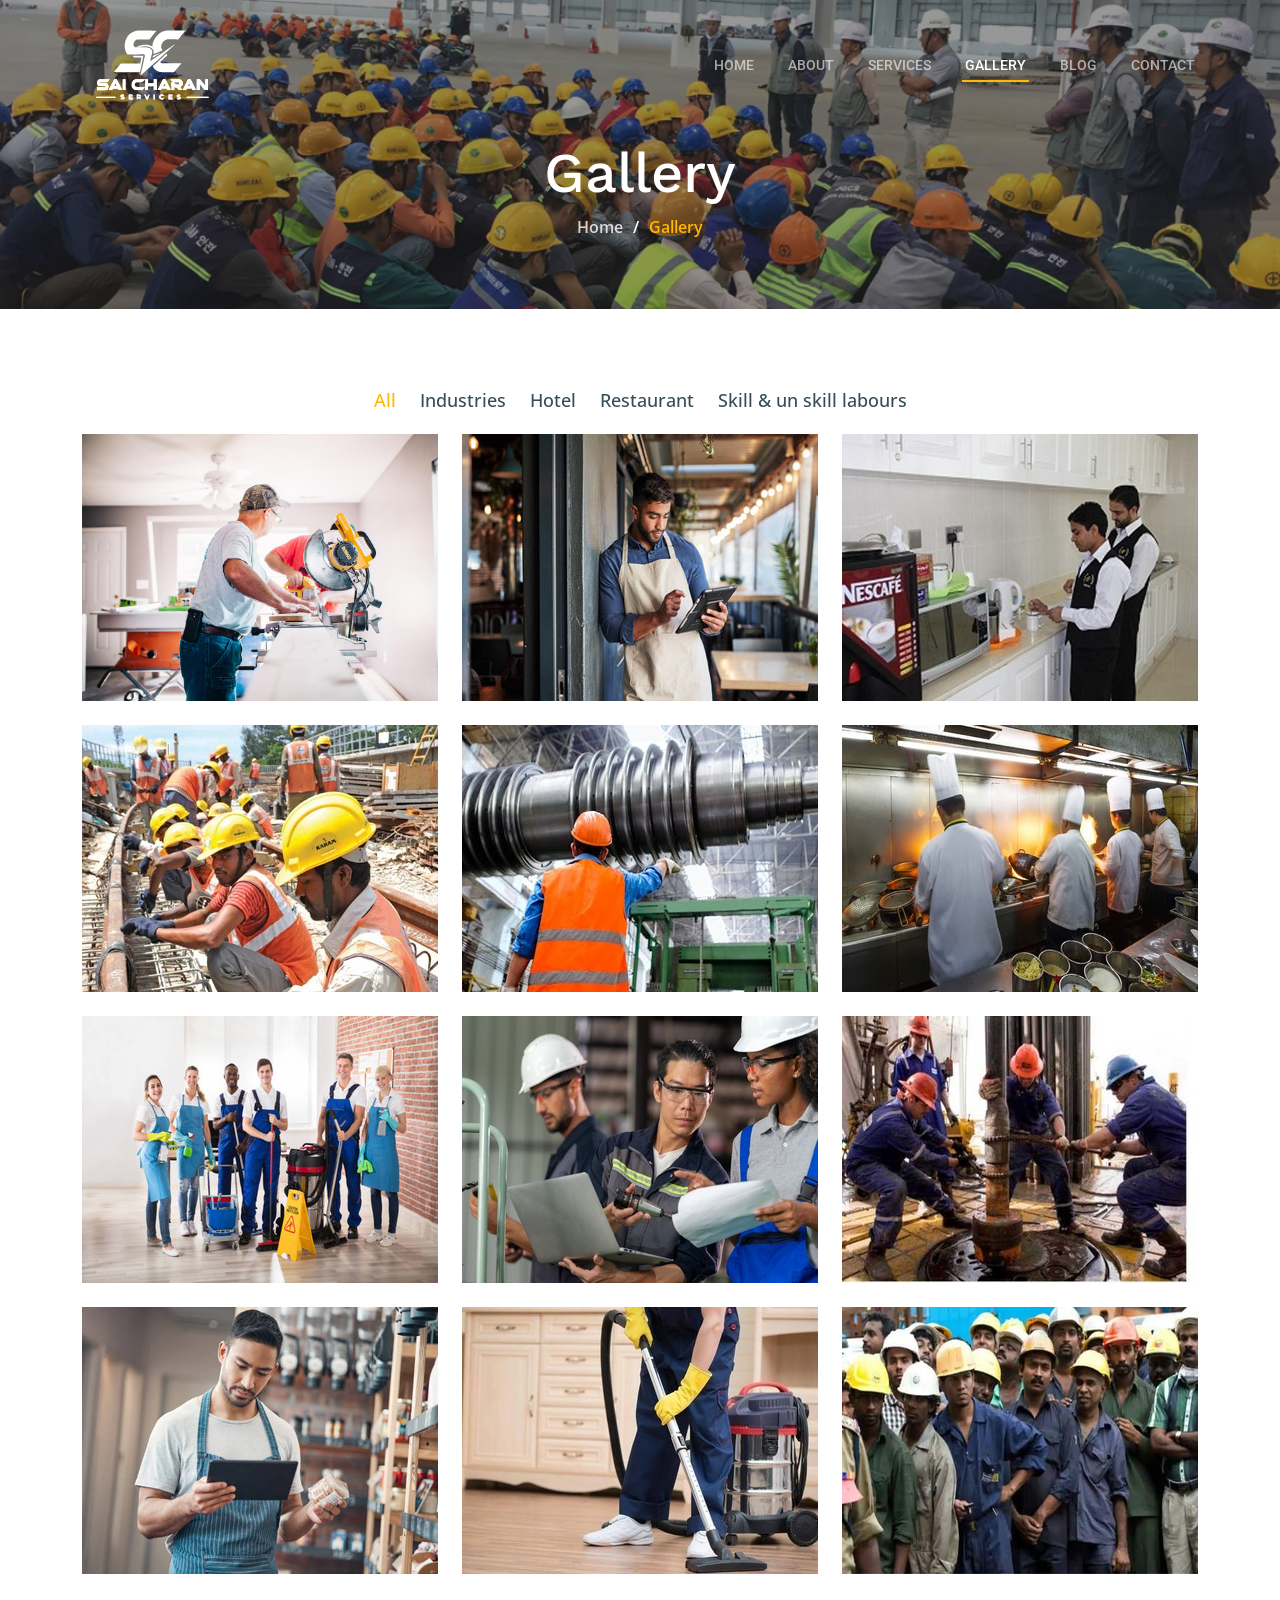
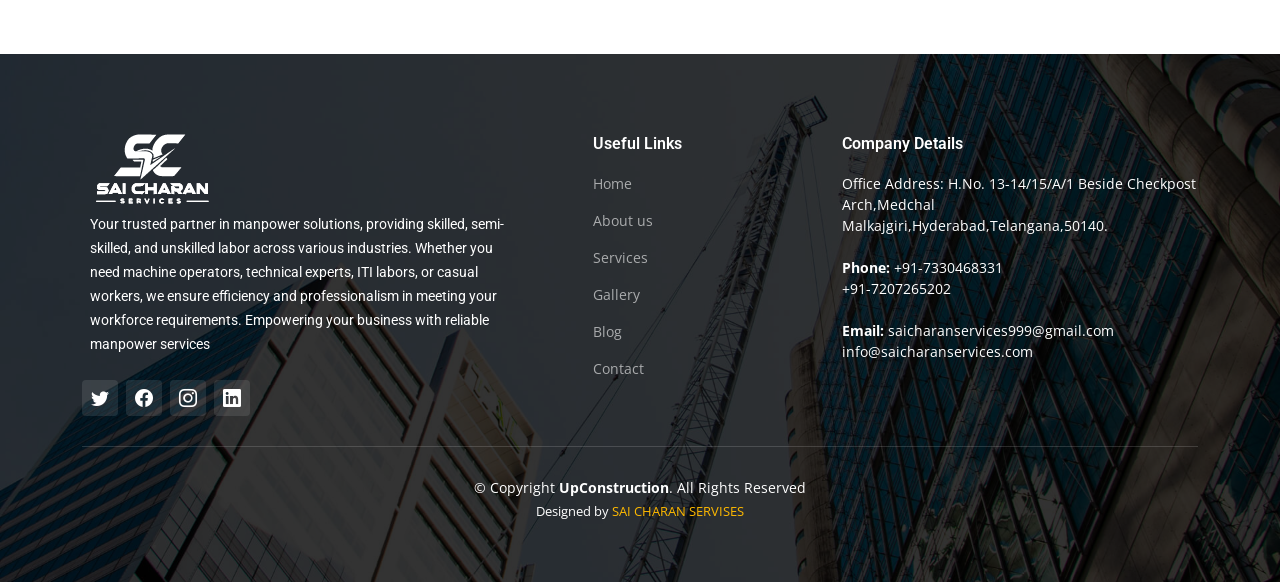
<file: gallery.html>
<!DOCTYPE html>
<html lang="en">

<meta http-equiv="content-type" content="text/html;charset=utf-8" />

<head>
  <meta charset="utf-8">
  <meta content="width=device-width, initial-scale=1.0" name="viewport">

  <title>Sai Charan Services</title>
  <meta name="description"
    content="Explore our gallery showcasing the diverse range of skilled and semi-skilled manpower we provide. From technical experts to general labor, find the right talent for your needs.">
  <meta name="keywords"
    content="manpower providers, skilled labor, semi-skilled labor, general labor, workforce solutions, labor services, staffing solutions, talent pool">


  <!-- Favicons -->
  <link href="assets/img/main-folder/favi.png" rel="icon">
  <link href="assets/img/apple-touch-icon.png" rel="apple-touch-icon">

  <!-- Google Fonts -->
  <link rel="preconnect" href="https://fonts.googleapis.com/">
  <link rel="preconnect" href="https://fonts.gstatic.com/" crossorigin>
  <link
    href="https://fonts.googleapis.com/css2?family=Open+Sans:ital,wght@0,300;0,400;0,500;0,600;0,700;1,300;1,400;1,600;1,700&amp;family=Roboto:ital,wght@0,300;0,400;0,500;0,600;0,700;1,300;1,400;1,500;1,600;1,700&amp;family=Work+Sans:ital,wght@0,300;0,400;0,500;0,600;0,700;1,300;1,400;1,500;1,600;1,700&amp;display=swap"
    rel="stylesheet">

  <!-- Vendor CSS Files -->
  <link href="assets/vendor/bootstrap/css/bootstrap.min.css" rel="stylesheet">
  <link href="assets/vendor/bootstrap-icons/bootstrap-icons.css" rel="stylesheet">
  <link href="assets/vendor/fontawesome-free/css/all.min.css" rel="stylesheet">
  <link href="assets/vendor/aos/aos.css" rel="stylesheet">
  <link href="assets/vendor/glightbox/css/glightbox.min.css" rel="stylesheet">
  <link href="assets/vendor/swiper/swiper-bundle.min.css" rel="stylesheet">

  <!-- Template Main CSS File -->
  <link href="assets/css/main.css" rel="stylesheet">

</head>

<body>

  <!-- ======= Header ======= -->
  <header id="header" class="header d-flex align-items-center">
    <div class="container-fluid container-xl d-flex align-items-center justify-content-between">
      <a href="index.html">
        <!-- <img src="assets/img/main-folder/log.png" alt=""> -->
        <!-- <img src="assets/img/main-folder/sai-main-logo.png" alt=""> -->
        <img src="assets/img/main-folder/charan-logo.png" alt="">
      </a>
      <!-- <a href="index.html" class="logo d-flex align-items-center">
      Uncomment the line below if you also wish to use an image logo
      <img src="assets/img/main-folder/l.png" alt="">
      <h1>UpConstruction<span>.</span></h1>
    </a> -->

      <i class="mobile-nav-toggle mobile-nav-show bi bi-list"></i>
      <i class="mobile-nav-toggle mobile-nav-hide d-none bi bi-x"></i>
      <nav id="navbar" class="navbar">
        <ul>
          <li><a href="index.html">Home</a></li>
          <li><a href="about.html">About</a></li>
          <li><a href="services.html">Services</a></li>
          <li><a href="gallery.html" class="active">Gallery</a></li>
          <li><a href="blog.html">Blog</a></li>

          <li><a href="contact.html">Contact</a></li>
        </ul>
      </nav><!-- .navbar -->

    </div>
  </header><!-- End Header -->

  <main id="main">

    <!-- ======= Breadcrumbs ======= -->

    <div class="breadcrumbs d-flex align-items-center"
      style="background-image: url('assets/img/main-folder/garrey-poster1.jpg');">
      <div class="container position-relative d-flex flex-column align-items-center" data-aos="fade">

        <h2>Gallery</h2>
        <ol>
          <li><a href="index.html">Home</a></li>
          <li>Gallery</li>
        </ol>

      </div>
    </div><!-- End Breadcrumbs -->

    <!-- ======= Our Projects Section ======= -->
    <section id="projects" class="projects">
      <div class="container" data-aos="fade-up">

        <div class="portfolio-isotope" data-portfolio-filter="*" data-portfolio-layout="masonry"
          data-portfolio-sort="original-order">

          <ul class="portfolio-flters" data-aos="fade-up" data-aos-delay="100">
            <li data-filter="*" class="filter-active">All</li>
            <li data-filter=".filter-remodeling">Industries</li>
            <li data-filter=".filter-construction">Hotel</li>
            <li data-filter=".filter-repairs">Restaurant</li>
            <li data-filter=".filter-design">Skill & un skill labours</li>
          </ul><!-- End Projects Filters -->

          <div class="row gy-4 portfolio-container" data-aos="fade-up" data-aos-delay="200">

            <div class="col-lg-4 col-md-6 portfolio-item filter-remodeling">
              <div class="portfolio-content h-100">
                <img src="assets/img/projects/remodeling-1.jpg" class="img-fluid" alt="">

              </div>
            </div><!-- End Projects Item -->

            <div class="col-lg-4 col-md-6 portfolio-item filter-construction">
              <div class="portfolio-content h-100">
                <img src="assets/img/main-folder/gallery7.jpg" width="100%" class="img-fluid" alt="">

              </div>
            </div><!-- End Projects Item -->

            <div class="col-lg-4 col-md-6 portfolio-item filter-repairs">
              <div class="portfolio-content h-100">
                <img src="assets/img/main-folder/galeery10.jpeg" width="100%" class="img-fluid" alt="">

              </div>
            </div><!-- End Projects Item -->

            <div class="col-lg-4 col-md-6 portfolio-item filter-design">
              <div class="portfolio-content h-100">
                <img src="assets/img/main-folder/galllery1.jpg" width="100%" class="img-fluid" alt="">

              </div>
            </div><!-- End Projects Item -->

            <div class="col-lg-4 col-md-6 portfolio-item filter-remodeling">
              <div class="portfolio-content h-100">
                <!-- <img src="assets/img/main-folder/gallery5.jpg" class="img-fluid" alt=""> -->
                <img src="assets/img/main-folder/gallery111.jpeg" width="100%" class="img-fluid" alt="">

              </div>
            </div><!-- End Projects Item -->

            <div class="col-lg-4 col-md-6 portfolio-item filter-construction">
              <div class="portfolio-content h-100">
                <img src="assets/img/main-folder/gallery8.jpg" width="100%" class="img-fluid" alt="">

              </div>
            </div><!-- End Projects Item -->

            <div class="col-lg-4 col-md-6 portfolio-item filter-repairs">
              <div class="portfolio-content h-100">
                <img src="assets/img/main-folder/gallery12.jpg" width="100%" class="img-fluid" alt="">

              </div>
            </div><!-- End Projects Item -->

            <div class="col-lg-4 col-md-6 portfolio-item filter-design">
              <div class="portfolio-content h-100">
                <img src="assets/img/main-folder/gallery5.jpg" width="100%" class="img-fluid" alt="">

              </div>
            </div><!-- End Projects Item -->

            <div class="col-lg-4 col-md-6 portfolio-item filter-remodeling">
              <div class="portfolio-content h-100">
                <img src="assets/img/main-folder/gallery3.jpg" width="100%" class="img-fluid" alt="">

              </div>
            </div><!-- End Projects Item -->

            <div class="col-lg-4 col-md-6 portfolio-item filter-construction">
              <div class="portfolio-content h-100">
                <img src="assets/img/main-folder/gallery9.jpg" width="100%" class="img-fluid" alt="">

              </div>
            </div><!-- End Projects Item -->

            <div class="col-lg-4 col-md-6 portfolio-item filter-repairs">
              <div class="portfolio-content h-100">
                <img src="assets/img/main-folder/galerry11.jpg" width="100%" class="img-fluid" alt="">

              </div>
            </div><!-- End Projects Item -->

            <div class="col-lg-4 col-md-6 portfolio-item filter-design">
              <div class="portfolio-content h-100">
                <img src="assets/img/main-folder/gallery6.jpg" width="100%" class="img-fluid" alt="">

              </div>
            </div><!-- End Projects Item -->

          </div><!-- End Projects Container -->

        </div>

      </div>
    </section><!-- End Our Projects Section -->

  </main><!-- End #main -->

  <!-- ======= Footer ======= -->
  <footer id="footer" class="footer">

    <div class="footer-content position-relative">
      <div class="container">
        <div class="row">

          <div class="col-lg-5 col-md-6">
            <div class="footer-info">
              <a href="index.html">
                <img src="assets/img/main-folder/charan-logo.png" alt="">
              </a>
              <!-- <h3>UpConstruction</h3> -->
              <p class="p-2">

                Your trusted partner in manpower solutions, providing skilled, semi-skilled, and unskilled labor across
                various industries. Whether you need machine operators, technical experts, ITI labors, or casual
                workers, we ensure efficiency and professionalism in meeting your workforce requirements. Empowering
                your business with reliable manpower services
              </p>
              <div class="social-links d-flex mt-3">
                <a href="#" class="d-flex align-items-center justify-content-center"><i class="bi bi-twitter"></i></a>
                <a href="#" class="d-flex align-items-center justify-content-center"><i class="bi bi-facebook"></i></a>
                <a href="#" class="d-flex align-items-center justify-content-center"><i class="bi bi-instagram"></i></a>
                <a href="#" class="d-flex align-items-center justify-content-center"><i class="bi bi-linkedin"></i></a>
              </div>
            </div>
          </div><!-- End footer info column-->

          <div class="col-lg-3 col-md-6 ps-5  footer-links">
            <h4>Useful Links</h4>
            <ul>
              <li><a href="index.html">Home</a></li>
              <li><a href="about.html">About us</a></li>
              <li><a href="services.html">Services</a></li>
              <li><a href="gallery.html">Gallery</a></li>
              <li><a href="blog.html">Blog</a></li>
              <li><a href="contact.html">Contact</a></li>
            </ul>
          </div><!-- End footer links column-->

          <div class="col-lg-4 col-md-6 footer-links">
            <h4>Company Details</h4>

            <p>
              <!-- Office Address: Sy.No 421 Plot No.12 H.No: 12-93/2/B, 1st Floor Ek-Minar Road, Medchal Check Post ,Medchal
              ,501401
              <br>
              #13-11/1/A, Plot No.1, Sy No.421/a, Near Check Post, Medchal-501401 -->
              Office Address: H.No. 13-14/15/A/1 Beside Checkpost Arch,Medchal Malkajgiri,Hyderabad,Telangana,50140.
              <br><br>
              <strong>Phone:</strong> +91-7330468331 <br>
              +91-7207265202 <br> <br>
              <strong>Email:</strong> saicharanservices999@gmail.com
              <br>
              info@saicharanservices.com
            </p>
          </div><!-- End footer links column-->
        </div>
      </div>
    </div>

    <div class="footer-legal text-center position-relative">
      <div class="container">
        <div class="copyright">
          &copy; Copyright <strong><span>UpConstruction</span></strong>. All Rights Reserved
        </div>
        <div class="credits">
          Designed by <a href="https://bootstrapmade.com/"></a> <a href="https://themewagon.com/">SAI CHARAN SERVISES
          </a>
        </div>
      </div>
    </div>

  </footer>
  <!-- End Footer -->

  <a href="#" class="scroll-top d-flex align-items-center justify-content-center"><i
      class="bi bi-arrow-up-short"></i></a>

  <div id="preloader"></div>

  <!-- Vendor JS Files -->
  <script src="assets/vendor/bootstrap/js/bootstrap.bundle.min.js"></script>
  <script src="assets/vendor/aos/aos.js"></script>
  <script src="assets/vendor/glightbox/js/glightbox.min.js"></script>
  <script src="assets/vendor/isotope-layout/isotope.pkgd.min.js"></script>
  <script src="assets/vendor/swiper/swiper-bundle.min.js"></script>
  <script src="assets/vendor/purecounter/purecounter_vanilla.js"></script>
  <script src="assets/vendor/php-email-form/validate.js"></script>

  <script src="assets/js/main.js"></script>

</body>

</html>
</file>
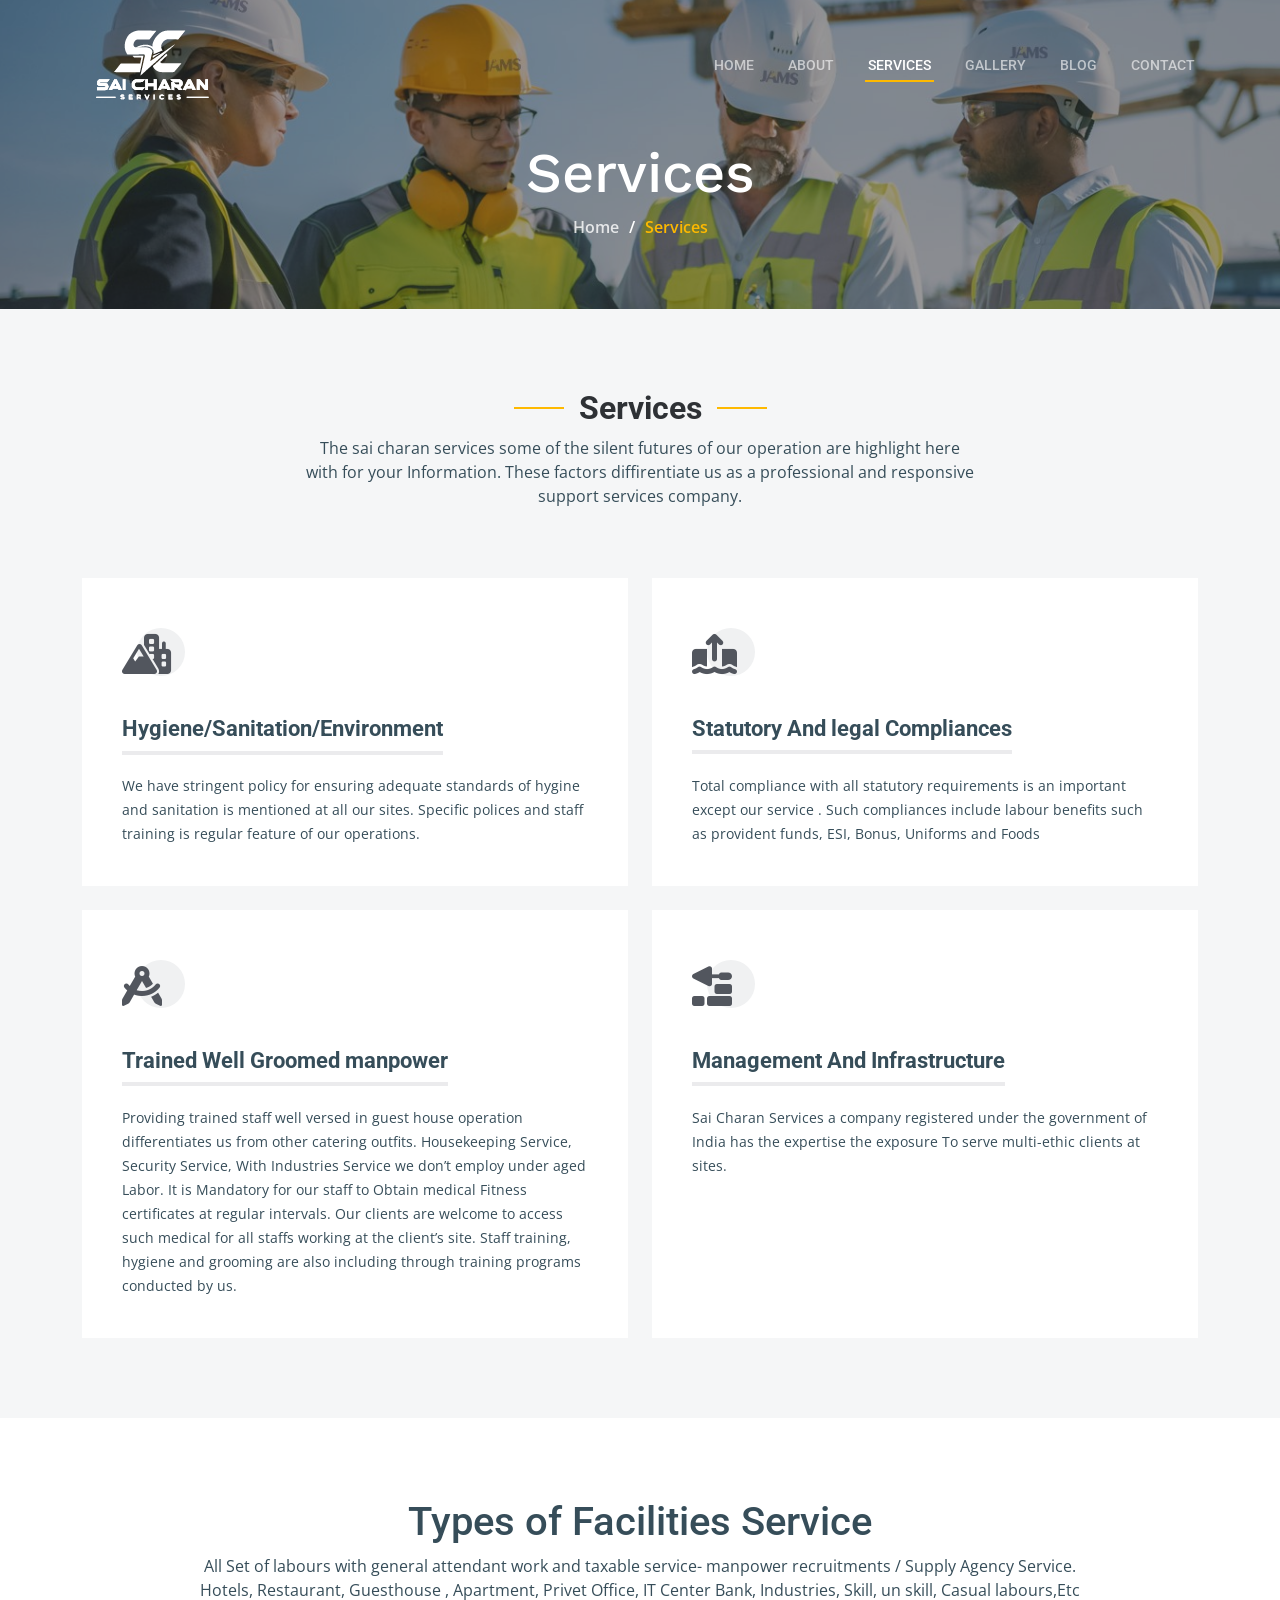
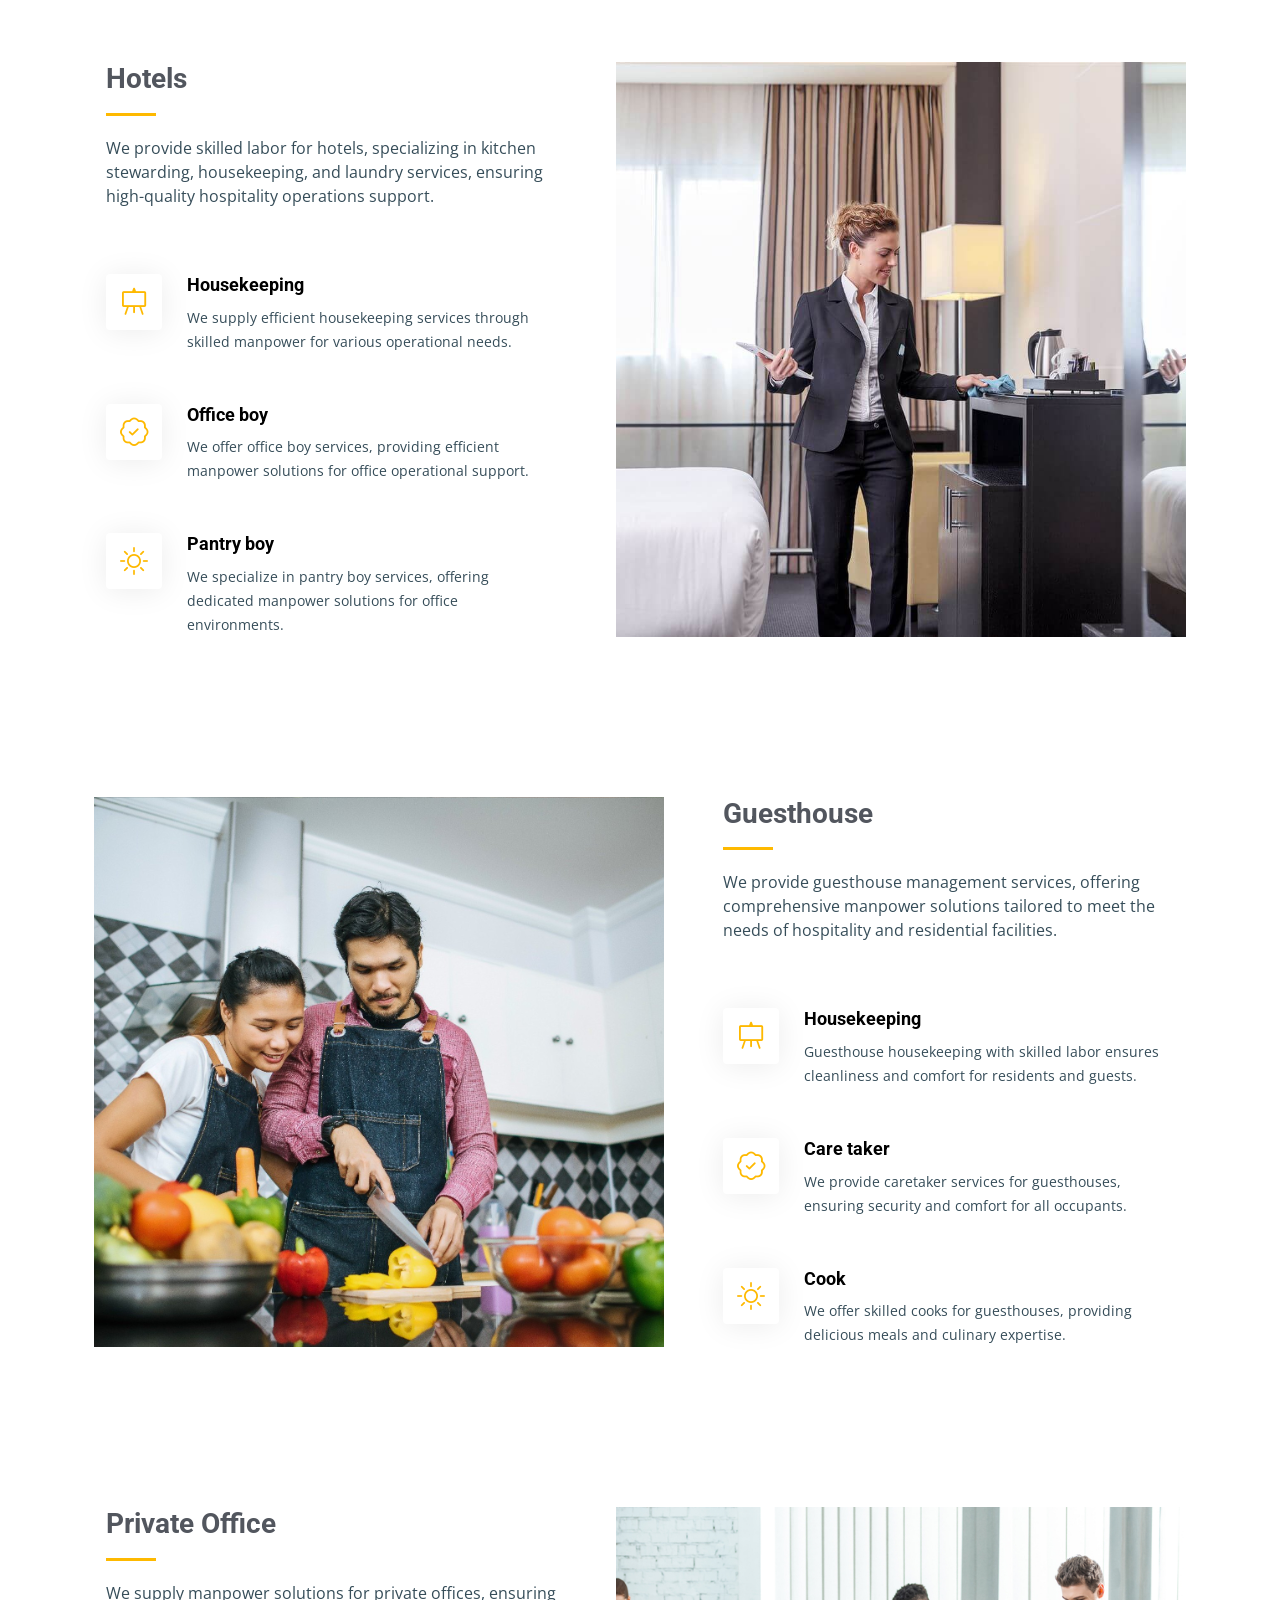
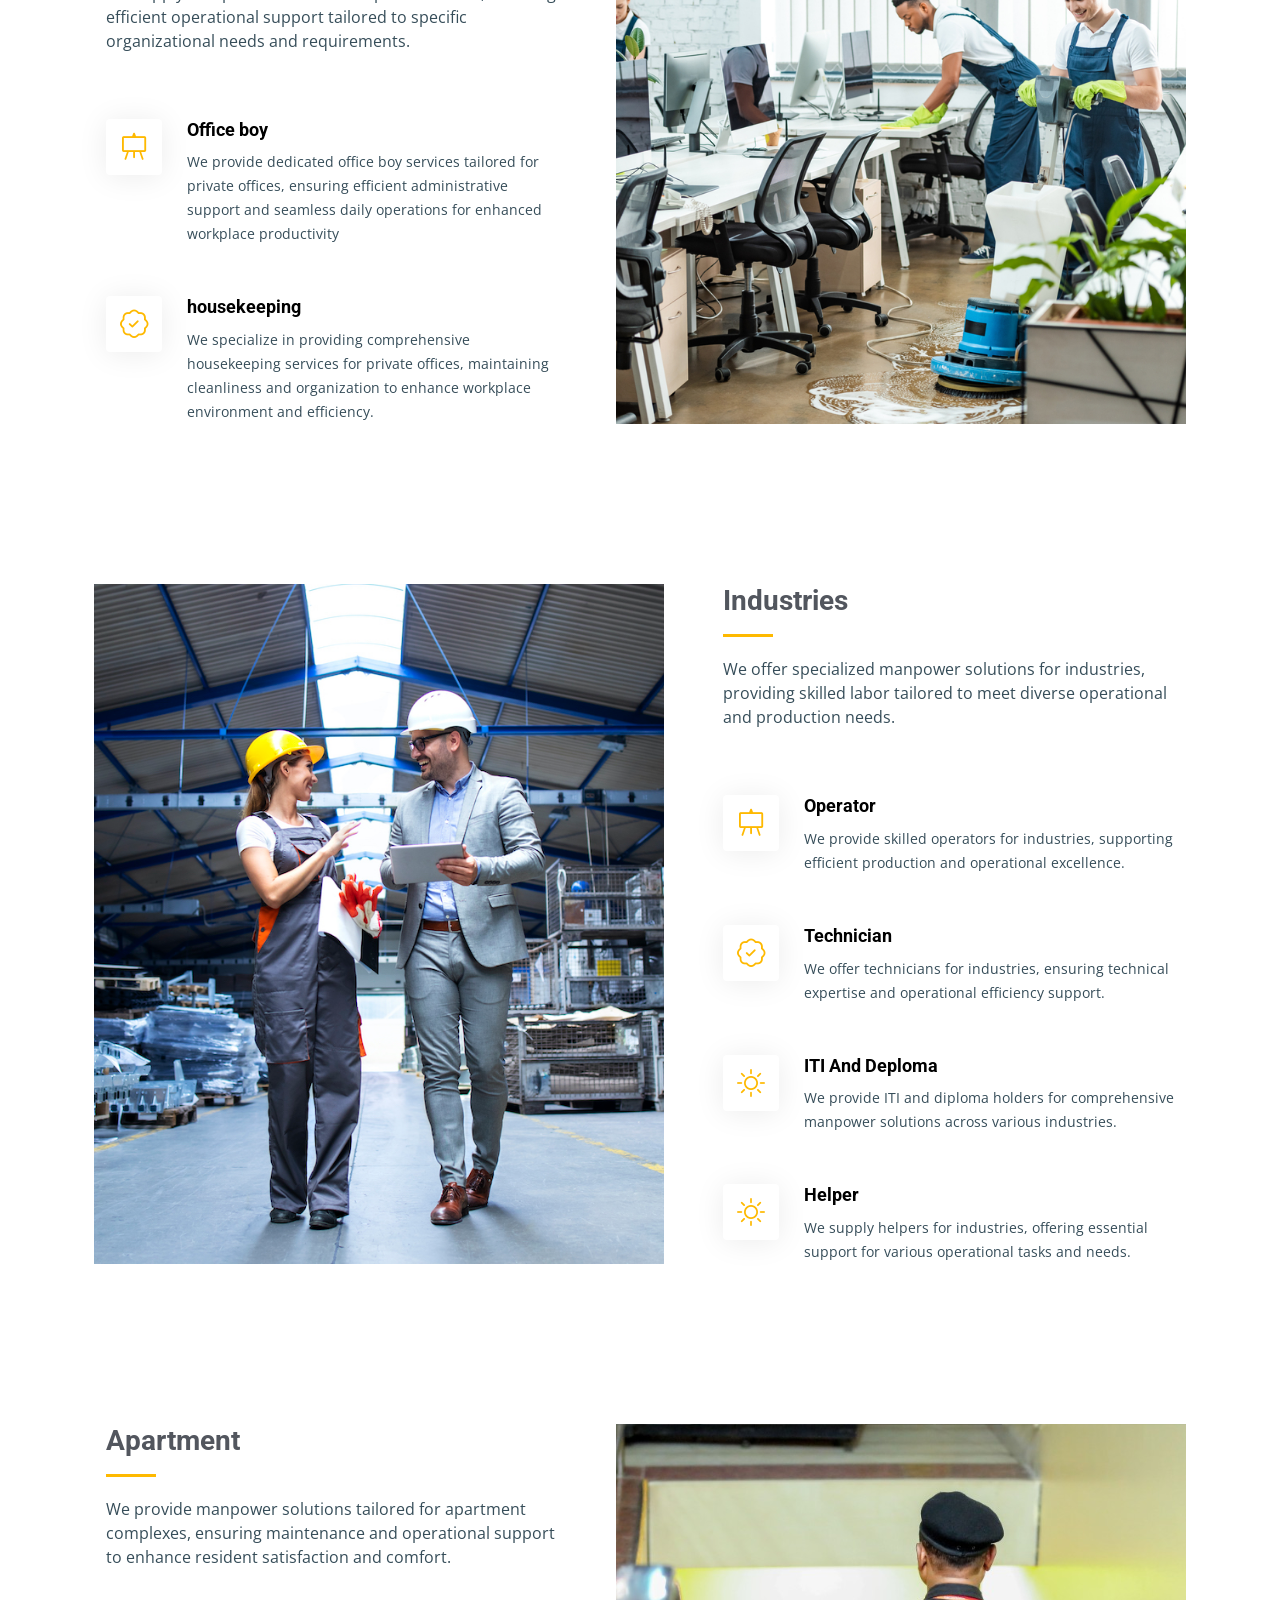
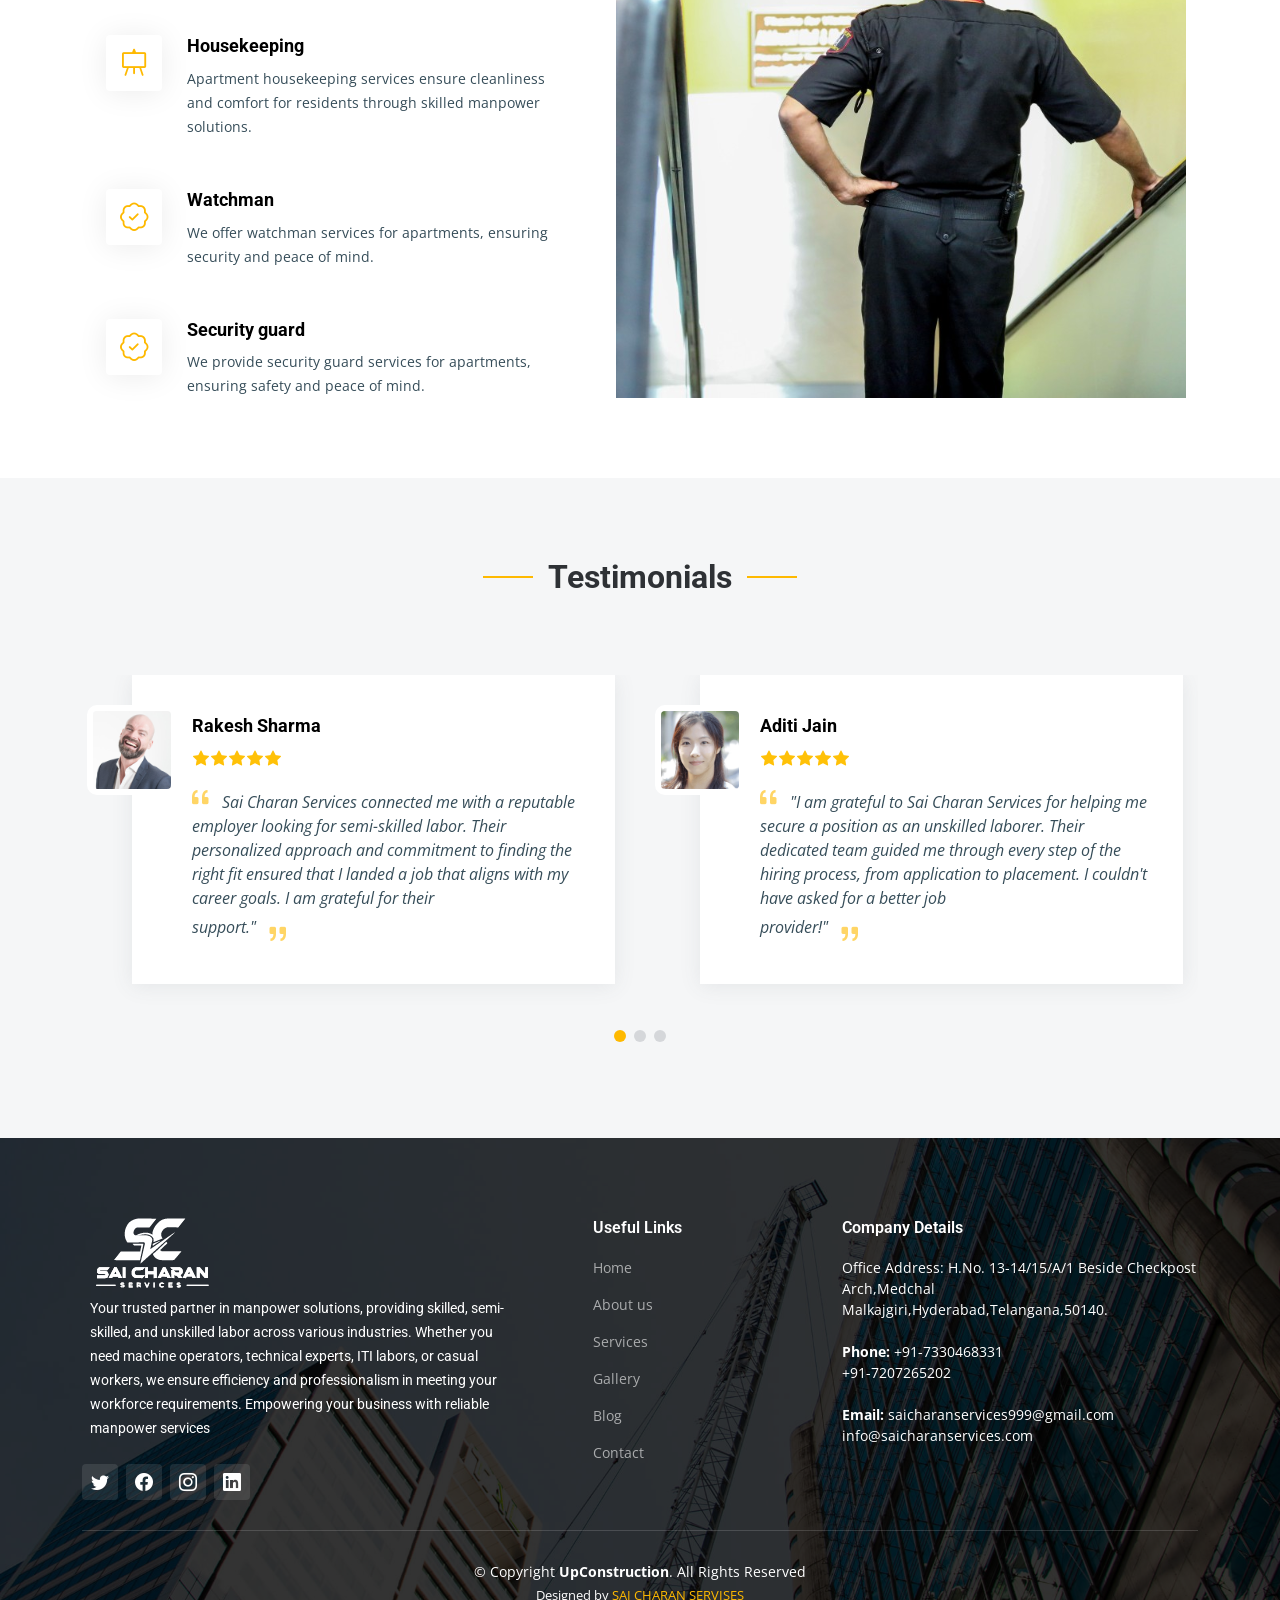
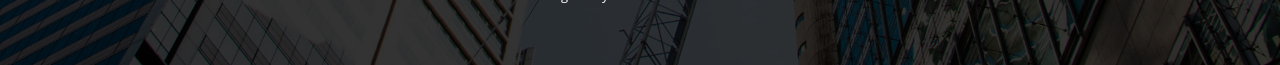
<file: services.html>
<!DOCTYPE html>
<html lang="en">
<meta http-equiv="content-type" content="text/html;charset=utf-8" />

<head>
  <meta charset="utf-8">
  <meta content="width=device-width, initial-scale=1.0" name="viewport">


  <title>Sai Charan Services</title>
  <meta name="description"
    content="Explore our comprehensive manpower services tailored to meet your business needs. We provide skilled, semi-skilled, and unskilled labour across various industries for efficient workforce solutions.">
  <meta name="keywords"
    content="manpower services, workforce solutions, labour hire, staffing services, temporary workers, contract staffing, employment agency, industrial labour, workforce management">

  <!-- Favicons -->
  <link href="assets/img/main-folder/favi.png" rel="icon">
  <link href="assets/img/apple-touch-icon.png" rel="apple-touch-icon">

  <!-- Google Fonts -->
  <link rel="preconnect" href="https://fonts.googleapis.com/">
  <link rel="preconnect" href="https://fonts.gstatic.com/" crossorigin>
  <link
    href="https://fonts.googleapis.com/css2?family=Open+Sans:ital,wght@0,300;0,400;0,500;0,600;0,700;1,300;1,400;1,600;1,700&amp;family=Roboto:ital,wght@0,300;0,400;0,500;0,600;0,700;1,300;1,400;1,500;1,600;1,700&amp;family=Work+Sans:ital,wght@0,300;0,400;0,500;0,600;0,700;1,300;1,400;1,500;1,600;1,700&amp;display=swap"
    rel="stylesheet">

  <!-- Vendor CSS Files -->
  <link href="assets/vendor/bootstrap/css/bootstrap.min.css" rel="stylesheet">
  <link href="assets/vendor/bootstrap-icons/bootstrap-icons.css" rel="stylesheet">
  <link href="assets/vendor/fontawesome-free/css/all.min.css" rel="stylesheet">
  <link href="assets/vendor/aos/aos.css" rel="stylesheet">
  <link href="assets/vendor/glightbox/css/glightbox.min.css" rel="stylesheet">
  <link href="assets/vendor/swiper/swiper-bundle.min.css" rel="stylesheet">

  <!-- Template Main CSS File -->
  <link href="assets/css/main.css" rel="stylesheet">
</head>

<body>

  <!-- ======= Header ======= -->
  <header id="header" class="header d-flex align-items-center">
    <div class="container-fluid container-xl d-flex align-items-center justify-content-between">
      <a href="index.html">
        <!-- <img src="assets/img/main-folder/log.png" alt=""> -->
        <!-- <img src="assets/img/main-folder/sai-main-logo.png" alt=""> -->
        <img src="assets/img/main-folder/charan-logo.png" alt="">
      </a>


      <i class="mobile-nav-toggle mobile-nav-show bi bi-list"></i>
      <i class="mobile-nav-toggle mobile-nav-hide d-none bi bi-x"></i>
      <nav id="navbar" class="navbar">
        <ul>
          <li><a href="index.html">Home</a></li>
          <li><a href="about.html">About</a></li>
          <li><a href="services.html" class="active">Services</a></li>
          <li><a href="gallery.html">Gallery</a></li>
          <li><a href="blog.html">Blog</a></li>

          <li><a href="contact.html">Contact</a></li>
        </ul>
      </nav><!-- .navbar -->

    </div>
  </header><!-- End Header -->

  <main id="main">

    <!-- ======= Breadcrumbs ======= -->
    <div class="breadcrumbs d-flex align-items-center"
      style="background-image: url('assets/img/main-folder/servies-poster2.jpg');">
      <div class="container position-relative d-flex flex-column align-items-center" data-aos="fade">

        <h2>Services</h2>
        <ol>
          <li><a href="index.html">Home</a></li>
          <li>Services</li>
        </ol>

      </div>
    </div><!-- End Breadcrumbs -->

    <section id="services" class="services section-bg">
      <div class="container aos-init aos-animate" data-aos="fade-up">

        <div class="section-header">
          <h2>Services</h2>
          <p>
            The sai charan services some of the silent futures of our operation are highlight here with for your
            Information. These factors diffirentiate us as a professional and responsive support services company.
          </p>
        </div>

        <div class="row gy-4">

          <div class="col-lg-6 col-md-6 aos-init aos-animate" data-aos="fade-up" data-aos-delay="100">
            <div class="service-item  position-relative">
              <div class="icon">
                <i class="fa-solid fa-mountain-city"></i>
              </div>
              <h3>Hygiene/Sanitation/Environment</h3>
              <p>
                We have stringent policy for ensuring adequate standards of hygine and sanitation is mentioned at all
                our sites. Specific polices and staff training is regular feature of our operations.
              </p>
              <!-- <a href="service-details.html" class="readmore stretched-link">Learn more <i class="bi bi-arrow-right"></i></a> -->
            </div>
          </div><!-- End Service Item -->

          <div class="col-lg-6 col-md-6 aos-init aos-animate" data-aos="fade-up" data-aos-delay="200">
            <div class="service-item position-relative">
              <div class="icon">
                <i class="fa-solid fa-arrow-up-from-ground-water"></i>
              </div>
              <h3>Statutory And legal Compliances</h3>
              <p>
                Total compliance with all statutory requirements is an important except our service . Such compliances
                include labour benefits such as provident funds, ESI, Bonus, Uniforms and Foods
              </p>
              <!-- <a href="service-details.html" class="readmore stretched-link">Learn more <i class="bi bi-arrow-right"></i></a> -->
            </div>
          </div><!-- End Service Item -->

          <div class="col-lg-6 col-md-6 aos-init" data-aos="fade-up" data-aos-delay="300">
            <div class="service-item position-relative">
              <div class="icon">
                <i class="fa-solid fa-compass-drafting"></i>
              </div>
              <h3>Trained Well Groomed manpower</h3>
              <p>
                Providing trained staff well versed in guest house operation differentiates us from other catering
                outfits. Housekeeping Service, Security Service, With Industries Service we don’t employ under aged
                Labor. It is Mandatory for our staff to Obtain medical Fitness certificates at regular intervals. Our
                clients are welcome to access such medical for all staffs working at the client’s site. Staff training,
                hygiene and grooming are also including through training programs conducted by us.
              </p>
              <!-- <a href="service-details.html" class="readmore stretched-link">Learn more <i class="bi bi-arrow-right"></i></a> -->
            </div>
          </div><!-- End Service Item -->

          <div class="col-lg-6 col-md-6 aos-init" data-aos="fade-up" data-aos-delay="400">
            <div class="service-item position-relative">
              <div class="icon">
                <i class="fa-solid fa-trowel-bricks"></i>
              </div>
              <h3>Management And Infrastructure</h3>
              <p>
                Sai Charan Services a company registered under the government of India has the expertise the exposure
                To serve multi-ethic clients at sites.
              </p>
              <!-- <a href="service-details.html" class="readmore stretched-link">Learn more <i class="bi bi-arrow-right"></i></a> -->
            </div>
          </div><!-- End Service Item -->



        </div>

      </div>
    </section>

    <!-- 1st starts -->
    <!-- ======= Alt Services Section ======= -->
    <section id="alt-services" class="alt-services">
      <div style="text-align: center; margin-bottom: 60px;">
        <h1>Types of Facilities Service</h1>
        <p>All Set of labours with general attendant work and taxable service- manpower recruitments / Supply Agency
          Service.
          <br>

          Hotels, Restaurant, Guesthouse , Apartment, Privet Office, IT Center Bank, Industries, Skill, un skill, Casual
          labours,Etc
        </p>

      </div>
      <div class="container" data-aos="fade-up">

        <div class="row justify-content-around gy-4">


          <div class="col-lg-5 d-flex flex-column justify-content-center">
            <h3>Hotels</h3>
            <p>
              We provide skilled labor for hotels, specializing in kitchen stewarding, housekeeping, and laundry
              services, ensuring high-quality hospitality operations support.
            </p>

            <div class="icon-box d-flex position-relative" data-aos="fade-up" data-aos-delay="100">
              <i class="bi bi-easel flex-shrink-0"></i>
              <div>
                <h4><a href="#" class="stretched-link">Housekeeping</a></h4>
                <p>
                  We supply efficient housekeeping services through skilled manpower for various operational needs.</p>
              </div>
            </div><!-- End Icon Box -->

            <div class="icon-box d-flex position-relative" data-aos="fade-up" data-aos-delay="200">
              <i class="bi bi-patch-check flex-shrink-0"></i>
              <div>
                <h4><a href="#" class="stretched-link">Office boy</a></h4>
                <p>
                  We offer office boy services, providing efficient manpower solutions for office operational support.
                </p>
              </div>
            </div><!-- End Icon Box -->

            <div class="icon-box d-flex position-relative" data-aos="fade-up" data-aos-delay="300">
              <i class="bi bi-brightness-high flex-shrink-0"></i>
              <div>
                <h4><a href="#" class="stretched-link">Pantry boy</a></h4>
                <p>
                  We specialize in pantry boy services, offering dedicated manpower solutions for office environments.
                </p>
              </div>
            </div><!-- End Icon Box -->


          </div>
          <div class="col-lg-6 img-bg" style="background-image: url(assets/img/main-folder/house-hotel2.jpg);"
            data-aos="zoom-in" data-aos-delay="100"></div>
        </div>

      </div>
    </section><!-- End Alt Services Section -->
    <!-- 1st ends  -->

    <!-- 2nd starts -->
    <!-- ======= Alt Services Section ======= -->
    <section id="alt-services" class="alt-services">
      <div class="container" data-aos="fade-up">

        <div class="row justify-content-around gy-4">
          <div class="col-lg-6 img-bg" style="background-image: url(assets/img/main-folder/gesthouse.jpg);"
            data-aos="zoom-in" data-aos-delay="100"></div>

          <div class="col-lg-5 d-flex flex-column justify-content-center">
            <h3>Guesthouse </h3>
            <p>

              We provide guesthouse management services, offering comprehensive manpower solutions tailored to meet the
              needs of hospitality and residential facilities.
            </p>

            <div class="icon-box d-flex position-relative" data-aos="fade-up" data-aos-delay="100">
              <i class="bi bi-easel flex-shrink-0"></i>
              <div>
                <h4><a href="#" class="stretched-link">Housekeeping</a></h4>
                <p>
                  Guesthouse housekeeping with skilled labor ensures cleanliness and comfort for residents and guests.
                </p>
              </div>
            </div><!-- End Icon Box -->

            <div class="icon-box d-flex position-relative" data-aos="fade-up" data-aos-delay="200">
              <i class="bi bi-patch-check flex-shrink-0"></i>
              <div>
                <h4><a href="#" class="stretched-link">Care taker</a></h4>
                <p>

                  We provide caretaker services for guesthouses, ensuring security and comfort for all occupants.
                </p>
              </div>
            </div><!-- End Icon Box -->

            <div class="icon-box d-flex position-relative" data-aos="fade-up" data-aos-delay="300">
              <i class="bi bi-brightness-high flex-shrink-0"></i>
              <div>
                <h4><a href="#" class="stretched-link">Cook</a></h4>
                <p>

                  We offer skilled cooks for guesthouses, providing delicious meals and culinary expertise.
                </p>
              </div>
            </div><!-- End Icon Box -->

          </div>
        </div>

      </div>
    </section><!-- End Alt Services Section -->
    <!-- 2nd ends -->
    <!-- 3rd starts -->
    <!-- ======= Alt Services Section ======= -->
    <section id="alt-services" class="alt-services">
      <div class="container" data-aos="fade-up">

        <div class="row justify-content-around gy-4">


          <div class="col-lg-5 d-flex flex-column justify-content-center">
            <h3>Private Office </h3>
            <p>
              We supply manpower solutions for private offices, ensuring efficient operational support tailored to
              specific organizational needs and requirements.
            </p>

            <div class="icon-box d-flex position-relative" data-aos="fade-up" data-aos-delay="100">
              <i class="bi bi-easel flex-shrink-0"></i>
              <div>
                <h4><a href="#" class="stretched-link">Office boy</a></h4>
                <p>
                  We provide dedicated office boy services tailored for private offices, ensuring efficient
                  administrative support and seamless daily operations for enhanced workplace productivity
                </p>
              </div>
            </div><!-- End Icon Box -->

            <div class="icon-box d-flex position-relative" data-aos="fade-up" data-aos-delay="200">
              <i class="bi bi-patch-check flex-shrink-0"></i>
              <div>
                <h4><a href="#" class="stretched-link">housekeeping</a></h4>
                <p>
                  We specialize in providing comprehensive housekeeping services for private offices, maintaining
                  cleanliness and organization to enhance workplace environment and efficiency.
                </p>
              </div>
            </div><!-- End Icon Box -->
          </div>
          <div class="col-lg-6 img-bg" style="background-image: url(assets/img/main-folder/ofiice-boy.jpg);"
            data-aos="zoom-in" data-aos-delay="100"></div>
        </div>

      </div>
    </section><!-- End Alt Services Section -->
    <!-- 3rd ends -->
    <!-- 4th starts  -->
    <!-- ======= Alt Services Section ======= -->
    <section id="alt-services" class="alt-services">
      <div class="container" data-aos="fade-up">

        <div class="row justify-content-around gy-4">
          <div class="col-lg-6 img-bg" style="background-image: url(assets/img/main-folder/industry.jpg);"
            data-aos="zoom-in" data-aos-delay="100"></div>

          <div class="col-lg-5 d-flex flex-column justify-content-center">
            <h3>Industries </h3>
            <p>

              We offer specialized manpower solutions for industries, providing skilled labor tailored to meet diverse
              operational and production needs.
            </p>

            <div class="icon-box d-flex position-relative" data-aos="fade-up" data-aos-delay="100">
              <i class="bi bi-easel flex-shrink-0"></i>
              <div>
                <h4><a href="#" class="stretched-link">Operator</a></h4>
                <p>
                  We provide skilled operators for industries, supporting efficient production and operational
                  excellence.
                </p>
              </div>
            </div><!-- End Icon Box -->

            <div class="icon-box d-flex position-relative" data-aos="fade-up" data-aos-delay="200">
              <i class="bi bi-patch-check flex-shrink-0"></i>
              <div>
                <h4><a href="#" class="stretched-link">Technician</a></h4>
                <p>

                  We offer technicians for industries, ensuring technical expertise and operational efficiency support.
                </p>
              </div>
            </div><!-- End Icon Box -->

            <div class="icon-box d-flex position-relative" data-aos="fade-up" data-aos-delay="300">
              <i class="bi bi-brightness-high flex-shrink-0"></i>
              <div>
                <h4><a href="#" class="stretched-link"> ITI And Deploma </a></h4>
                <p>

                  We provide ITI and diploma holders for comprehensive manpower solutions across various industries.
                </p>
              </div>
            </div><!-- End Icon Box -->
            <div class="icon-box d-flex position-relative" data-aos="fade-up" data-aos-delay="300">
              <i class="bi bi-brightness-high flex-shrink-0"></i>
              <div>
                <h4><a href="#" class="stretched-link"> Helper </a></h4>
                <p>

                  We supply helpers for industries, offering essential support for various operational tasks and needs.
                </p>
              </div>
            </div><!-- End Icon Box -->

          </div>
        </div>
      </div>
    </section><!-- End Alt Services Section -->
    <!-- 4th ends -->
    <!-- 5th starts -->
    <section id="alt-services" class="alt-services">
      <div class="container" data-aos="fade-up">

        <div class="row justify-content-around gy-4">


          <div class="col-lg-5 d-flex flex-column justify-content-center">
            <h3>Apartment </h3>
            <p>
              We provide manpower solutions tailored for apartment complexes, ensuring maintenance and operational
              support to enhance resident satisfaction and comfort.
            </p>

            <div class="icon-box d-flex position-relative" data-aos="fade-up" data-aos-delay="100">
              <i class="bi bi-easel flex-shrink-0"></i>
              <div>
                <h4><a href="#" class="stretched-link">Housekeeping</a></h4>
                <p>
                  Apartment housekeeping services ensure cleanliness and comfort for residents through skilled manpower
                  solutions.
                </p>
              </div>
            </div><!-- End Icon Box -->

            <div class="icon-box d-flex position-relative" data-aos="fade-up" data-aos-delay="200">
              <i class="bi bi-patch-check flex-shrink-0"></i>
              <div>
                <h4><a href="#" class="stretched-link">Watchman</a></h4>
                <p>
                  We offer watchman services for apartments, ensuring security and peace of mind.
                </p>
              </div>
            </div><!-- End Icon Box -->

            <div class="icon-box d-flex position-relative" data-aos="fade-up" data-aos-delay="200">
              <i class="bi bi-patch-check flex-shrink-0"></i>
              <div>
                <h4><a href="#" class="stretched-link">Security guard</a></h4>
                <p>
                  We provide security guard services for apartments, ensuring safety and peace of mind.
                </p>
              </div>
            </div><!-- End Icon Box -->
          </div>
          <div class="col-lg-6 img-bg" style="background-image: url(assets/img/main-folder/Security-guard.jpeg);"
            data-aos="zoom-in" data-aos-delay="100"></div>
        </div>
      </div>
    </section><!-- End Alt Services Section -->
    <!-- 5th ends -->
    <section id="testimonials" class="testimonials section-bg">
      <div class="container aos-init aos-animate" data-aos="fade-up">

        <div class="section-header">
          <h2>Testimonials</h2>
        </div>
        <div class="slides-2 swiper swiper-initialized swiper-horizontal swiper-pointer-events swiper-backface-hidden">
          <div class="swiper-wrapper" id="swiper-wrapper-48d8f9529d3f4c27" aria-live="off"
            style="transform: translate3d(-2840px, 0px, 0px); transition-duration: 600ms;">
            <div class="swiper-slide swiper-slide-duplicate swiper-slide-duplicate-active" data-swiper-slide-index="3"
              role="group" aria-label="4 / 5" style="width: 548px; margin-right: 20px;">
              <div class="testimonial-wrap">
                <div class="testimonial-item">
                  <img src="assets/img/testimonials/testimonials-4.jpg" class="testimonial-img" alt="">
                  <h3>Matt Brandon</h3>
                  <h4>Freelancer</h4>
                  <div class="stars">
                    <i class="bi bi-star-fill"></i><i class="bi bi-star-fill"></i><i class="bi bi-star-fill"></i><i
                      class="bi bi-star-fill"></i><i class="bi bi-star-fill"></i>
                  </div>
                  <p>
                    <i class="bi bi-quote quote-icon-left"></i>
                    Fugiat enim eram quae cillum dolore dolor amet nulla culpa multos export minim fugiat minim velit
                    minim dolor enim duis veniam ipsum anim magna sunt elit fore quem dolore labore illum veniam.
                    <i class="bi bi-quote quote-icon-right"></i>
                  </p>
                </div>
              </div>
            </div>
            <div class="swiper-slide swiper-slide-duplicate swiper-slide-duplicate-next" data-swiper-slide-index="4"
              role="group" aria-label="5 / 5" style="width: 548px; margin-right: 20px;">
              <div class="testimonial-wrap">
                <div class="testimonial-item">
                  <img src="assets/img/testimonials/testimonials-5.jpg" class="testimonial-img" alt="">
                  <h3>Rahul Verma</h3>
                  <!-- <h4>Entrepreneur</h4> -->
                  <div class="stars">
                    <i class="bi bi-star-fill"></i><i class="bi bi-star-fill"></i><i class="bi bi-star-fill"></i><i
                      class="bi bi-star-fill"></i><i class="bi bi-star-fill"></i>
                  </div>
                  <p>
                    <i class="bi bi-quote quote-icon-left"></i>
                    Thanks to Sai Charan Services, I found the perfect job matching my skills as a skilled laborer.
                    Their prompt and efficient service made the job search process smooth and stress-free. Highly
                    recommended for anyone seeking employment <br> opportunities!"
                    <i class="bi bi-quote quote-icon-right"></i>
                  </p>
                </div>
              </div>
            </div>
            <div class="swiper-slide" data-swiper-slide-index="0" role="group" aria-label="1 / 5"
              style="width: 548px; margin-right: 20px;">
              <div class="testimonial-wrap">
                <div class="testimonial-item">
                  <img src="assets/img/testimonials/testimonials-1.jpg" class="testimonial-img" alt="">
                  <h3>Rakesh Sharma</h3>
                  <!-- <h4>Ceo &amp; Founder</h4> -->
                  <div class="stars">
                    <i class="bi bi-star-fill"></i><i class="bi bi-star-fill"></i><i class="bi bi-star-fill"></i><i
                      class="bi bi-star-fill"></i><i class="bi bi-star-fill"></i>
                  </div>
                  <p>
                    <i class="bi bi-quote quote-icon-left"></i>
                    Sai Charan Services connected me with a reputable employer looking for semi-skilled labor. Their
                    personalized approach and commitment to finding the right fit ensured that I landed a job that
                    aligns with my career goals. I am grateful for their <br> support."
                    <i class="bi bi-quote quote-icon-right"></i>
                  </p>
                </div>
              </div>
            </div><!-- End testimonial item -->

            <div class="swiper-slide" data-swiper-slide-index="1" role="group" aria-label="2 / 5"
              style="width: 548px; margin-right: 20px;">
              <div class="testimonial-wrap">
                <div class="testimonial-item">
                  <img src="assets/img/testimonials/testimonials-2.jpg" class="testimonial-img" alt="">
                  <h3>Aditi Jain</h3>
                  <!-- <h4>Designer</h4> -->
                  <div class="stars">
                    <i class="bi bi-star-fill"></i><i class="bi bi-star-fill"></i><i class="bi bi-star-fill"></i><i
                      class="bi bi-star-fill"></i><i class="bi bi-star-fill"></i>
                  </div>
                  <p>
                    <i class="bi bi-quote quote-icon-left"></i>
                    "I am grateful to Sai Charan Services for helping me secure a position as an unskilled laborer.
                    Their dedicated team guided me through every step of the hiring process, from application to
                    placement. I couldn't have asked for a better job <br> provider!"
                    <i class="bi bi-quote quote-icon-right"></i>
                  </p>
                </div>
              </div>
            </div><!-- End testimonial item -->

            <div class="swiper-slide swiper-slide-prev" data-swiper-slide-index="2" role="group" aria-label="3 / 5"
              style="width: 548px; margin-right: 20px;">
              <div class="testimonial-wrap">
                <div class="testimonial-item">
                  <img src="assets/img/testimonials/testimonials-3.jpg" class="testimonial-img" alt="">
                  <h3>Aashvini Chouhan</h3>
                  <!-- <h4>Store Owner</h4> -->
                  <div class="stars">
                    <i class="bi bi-star-fill"></i><i class="bi bi-star-fill"></i><i class="bi bi-star-fill"></i><i
                      class="bi bi-star-fill"></i><i class="bi bi-star-fill"></i>
                  </div>
                  <p>
                    <i class="bi bi-quote quote-icon-left"></i>
                    "Sai Charan Services stands out as a reliable partner in job placement services. They matched me
                    with a skilled labor opportunity that perfectly matched my qualifications and career aspirations.
                    Their professionalism and attention to detail are commendable."
                    <i class="bi bi-quote quote-icon-right"></i>
                  </p>
                </div>
              </div>
            </div><!-- End testimonial item -->


          </div>
          <div
            class="swiper-pagination swiper-pagination-clickable swiper-pagination-bullets swiper-pagination-horizontal">
            <span class="swiper-pagination-bullet" tabindex="0" role="button" aria-label="Go to slide 1"></span><span
              class="swiper-pagination-bullet" tabindex="0" role="button" aria-label="Go to slide 2"></span><span
              class="swiper-pagination-bullet" tabindex="0" role="button" aria-label="Go to slide 3"></span><span
              class="swiper-pagination-bullet swiper-pagination-bullet-active" tabindex="0" role="button"
              aria-label="Go to slide 4" aria-current="true"></span><span class="swiper-pagination-bullet" tabindex="0"
              role="button" aria-label="Go to slide 5"></span>
          </div>
          <span class="swiper-notification" aria-live="assertive" aria-atomic="true"></span>
        </div>

      </div>
    </section>

  </main><!-- End #main -->

  <!-- ======= Footer ======= -->
  <footer id="footer" class="footer">

    <div class="footer-content position-relative">
      <div class="container">
        <div class="row">

          <div class="col-lg-5 col-md-6">
            <div class="footer-info">
              <a href="index.html">
                <img src="assets/img/main-folder/charan-logo.png" alt="">
              </a>
              <!-- <h3>UpConstruction</h3> -->
              <p class="p-2">
                <!-- A108 Adam Street <br>
                NY 535022, USA<br><br>
                <strong>Phone:</strong> +1 5589 55488 55<br>
                <strong>Email:</strong> info@example.com<br> -->
                Your trusted partner in manpower solutions, providing skilled, semi-skilled, and unskilled labor across
                various industries. Whether you need machine operators, technical experts, ITI labors, or casual
                workers, we ensure efficiency and professionalism in meeting your workforce requirements. Empowering
                your business with reliable manpower services
              </p>
              <div class="social-links d-flex mt-3">
                <a href="#" class="d-flex align-items-center justify-content-center"><i class="bi bi-twitter"></i></a>
                <a href="#" class="d-flex align-items-center justify-content-center"><i class="bi bi-facebook"></i></a>
                <a href="#" class="d-flex align-items-center justify-content-center"><i class="bi bi-instagram"></i></a>
                <a href="#" class="d-flex align-items-center justify-content-center"><i class="bi bi-linkedin"></i></a>
              </div>
            </div>
          </div><!-- End footer info column-->

          <div class="col-lg-3 col-md-6 ps-5  footer-links">
            <h4>Useful Links</h4>
            <ul>
              <li><a href="index.html">Home</a></li>
              <li><a href="about.html">About us</a></li>
              <li><a href="services.html">Services</a></li>
              <li><a href="gallery.html">Gallery</a></li>
              <li><a href="blog.html">Blog</a></li>
              <li><a href="contact.html">Contact</a></li>
            </ul>
          </div><!-- End footer links column-->

          <div class="col-lg-4 col-md-6 footer-links">
            <h4>Company Details</h4>

            <p>
              <!-- Office Address: Sy.No 421 Plot No.12 H.No: 12-93/2/B, 1st Floor Ek-Minar Road, Medchal Check Post ,Medchal
              ,501401
              <br>
              #13-11/1/A, Plot No.1, Sy No.421/a, Near Check Post, Medchal-501401 -->
              Office Address: H.No. 13-14/15/A/1 Beside Checkpost Arch,Medchal Malkajgiri,Hyderabad,Telangana,50140.
              <br><br>
              <strong>Phone:</strong> +91-7330468331 <br>
              +91-7207265202 <br> <br>
              <strong>Email:</strong> saicharanservices999@gmail.com
              <br>
              info@saicharanservices.com
            </p>
          </div><!-- End footer links column-->


        </div>
      </div>
    </div>

    <div class="footer-legal text-center position-relative">
      <div class="container">
        <div class="copyright">
          &copy; Copyright <strong><span>UpConstruction</span></strong>. All Rights Reserved
        </div>
        <div class="credits">
          Designed by <a href="https://bootstrapmade.com/"></a> <a href="https://themewagon.com/">SAI CHARAN SERVISES
          </a>
        </div>
      </div>
    </div>

  </footer>
  <!-- End Footer -->

  <a href="#" class="scroll-top d-flex align-items-center justify-content-center"><i
      class="bi bi-arrow-up-short"></i></a>

  <div id="preloader"></div>

  <!-- Vendor JS Files -->
  <script src="assets/vendor/bootstrap/js/bootstrap.bundle.min.js"></script>
  <script src="assets/vendor/aos/aos.js"></script>
  <script src="assets/vendor/glightbox/js/glightbox.min.js"></script>
  <script src="assets/vendor/isotope-layout/isotope.pkgd.min.js"></script>
  <script src="assets/vendor/swiper/swiper-bundle.min.js"></script>
  <script src="assets/vendor/purecounter/purecounter_vanilla.js"></script>
  <script src="assets/vendor/php-email-form/validate.js"></script>

  <script src="assets/js/main.js"></script>

</body>

</html>
</file>
<file: assets/css/main.css>
/**
* Template Name: UpConstruction - v1.3.0
* Template URL: https://bootstrapmade.com/upconstruction-bootstrap-construction-website-template/
* Author: BootstrapMade.com
* License: https://bootstrapmade.com/license/
*/

/*--------------------------------------------------------------
# Set main reusable colors and fonts using CSS variables
# Learn more about CSS variables at https://developer.mozilla.org/en-US/docs/Web/CSS/Using_CSS_custom_properties
--------------------------------------------------------------*/
/* Fonts */
/* 1885 122
 */
:root {
  --font-default: "Open Sans", system-ui, -apple-system, "Segoe UI", Roboto, "Helvetica Neue", Arial, "Noto Sans", "Liberation Sans", sans-serif, "Apple Color Emoji", "Segoe UI Emoji", "Segoe UI Symbol", "Noto Color Emoji";
  --font-primary: "Roboto", sans-serif;
  --font-secondary: "Work Sans", sans-serif;
}

/* Colors */
:root {
  --color-default: #364d59;
  --color-primary: #feb900;
  --color-secondary: #52565e;
}

/* Smooth scroll behavior */
:root {
  scroll-behavior: smooth;
}

/*--------------------------------------------------------------
# General
--------------------------------------------------------------*/
body {
  font-family: var(--font-default);
  color: var(--color-default);
  overflow-x: hidden;
}

a {
  color: var(--color-primary);
  text-decoration: none;
}

a:hover {
  color: #ffc732;
  text-decoration: none;
}

h1,
h2,
h3,
h4,
h5,
h6 {
  font-family: var(--font-primary);
}

/*--------------------------------------------------------------
# Sections & Section Header
--------------------------------------------------------------*/
section {
  padding: 80px 0;
  overflow: hidden;
}

.section-bg {
  background-color: #f5f6f7;
}

.section-header {
  text-align: center;
  padding-bottom: 70px;
}

.section-header h2 {
  font-size: 32px;
  font-weight: 700;
  position: relative;
  color: #2e3135;
}

.section-header h2:before,
.section-header h2:after {
  content: "";
  width: 50px;
  height: 2px;
  background: var(--color-primary);
  display: inline-block;
}

.section-header h2:before {
  margin: 0 15px 10px 0;
}

.section-header h2:after {
  margin: 0 0 10px 15px;
}

.section-header p {
  margin: 0 auto 0 auto;
}

@media (min-width: 1199px) {
  .section-header p {
    max-width: 60%;
  }
}

/*--------------------------------------------------------------
# Breadcrumbs
--------------------------------------------------------------*/
.breadcrumbs {
  padding: 140px 0 60px 0;
  min-height: 30vh;
  position: relative;
  background-size: cover;
  background-position: center;
  background-repeat: no-repeat;
}

.breadcrumbs:before {
  content: "";
  /* background-color: rgba(0, 0, 0, 0.6); */
  background-color: rgba(37, 37, 37, 0.473);
  position: absolute;
  inset: 0;
}

.breadcrumbs h2 {
  font-size: 56px;
  font-weight: 500;
  color: #fff;
  font-family: var(--font-secondary);
}

.breadcrumbs ol {
  display: flex;
  flex-wrap: wrap;
  list-style: none;
  padding: 0 0 10px 0;
  margin: 0;
  font-size: 16px;
  font-weight: 600;
  color: var(--color-primary);
}

.breadcrumbs ol a {
  color: rgba(255, 255, 255, 0.8);
  transition: 0.3s;
}

.breadcrumbs ol a:hover {
  text-decoration: underline;
}

.breadcrumbs ol li+li {
  padding-left: 10px;
}

.breadcrumbs ol li+li::before {
  display: inline-block;
  padding-right: 10px;
  color: #fff;
  content: "/";
}

/*--------------------------------------------------------------
# Scroll top button
--------------------------------------------------------------*/
.scroll-top {
  position: fixed;
  visibility: hidden;
  opacity: 0;
  right: 15px;
  bottom: 15px;
  z-index: 99999;
  background: var(--color-primary);
  width: 40px;
  height: 40px;
  border-radius: 4px;
  transition: all 0.4s;
}

.scroll-top i {
  font-size: 24px;
  color: var(--color-secondary);
  line-height: 0;
}

.scroll-top:hover {
  background: #ffc732;
  color: #fff;
}

.scroll-top.active {
  visibility: visible;
  opacity: 1;
}

/*--------------------------------------------------------------
# Preloader
--------------------------------------------------------------*/
#preloader {
  position: fixed;
  inset: 0;
  z-index: 999999;
  overflow: hidden;
  background: #fff;
  transition: all 0.6s ease-out;
}

#preloader:before {
  content: "";
  position: fixed;
  top: calc(50% - 30px);
  left: calc(50% - 30px);
  border: 6px solid #fff;
  border-color: var(--color-primary) transparent var(--color-primary) transparent;
  border-radius: 50%;
  width: 60px;
  height: 60px;
  -webkit-animation: animate-preloader 1.5s linear infinite;
  animation: animate-preloader 1.5s linear infinite;
}

@-webkit-keyframes animate-preloader {
  0% {
    transform: rotate(0deg);
  }

  100% {
    transform: rotate(360deg);
  }
}

@keyframes animate-preloader {
  0% {
    transform: rotate(0deg);
  }

  100% {
    transform: rotate(360deg);
  }
}

/*--------------------------------------------------------------
# Disable aos animation delay on mobile devices
--------------------------------------------------------------*/
@media screen and (max-width: 768px) {
  [data-aos-delay] {
    transition-delay: 0 !important;
  }
}

/*--------------------------------------------------------------
# Header
--------------------------------------------------------------*/
.header {
  z-index: 997;
  position: absolute;
  padding: 30px 0;
  top: 0;
  left: 0;
  right: 0;
}

.header .logo img {
  max-height: 40px;
  margin-right: 6px;
}

.header .logo h1 {
  font-size: 24px;
  font-weight: 700;
  color: #fff;
  margin-bottom: 0;
  font-family: var(--font-primary);
}

.header .logo h1 span {
  color: var(--color-primary);
}

/*--------------------------------------------------------------
# Desktop Navigation
--------------------------------------------------------------*/
@media (min-width: 1280px) {
  .navbar {
    padding: 0;
  }

  .navbar ul {
    margin: 0;
    padding: 0;
    display: flex;
    list-style: none;
    align-items: center;
  }

  .navbar li {
    position: relative;
  }

  .navbar>ul>li {
    white-space: nowrap;
    padding: 10px 0 10px 28px;
  }

  .navbar a,
  .navbar a:focus {
    display: flex;
    align-items: center;
    justify-content: space-between;
    padding: 0 3px;
    font-family: var(--font-primary);
    font-size: 14px;
    font-weight: 500;
    color: rgba(255, 255, 255, 0.6);
    text-transform: uppercase;
    white-space: nowrap;
    transition: 0.3s;
    position: relative;
  }

  .navbar a i,
  .navbar a:focus i {
    font-size: 12px;
    line-height: 0;
    margin-left: 5px;
  }

  .navbar>ul>li>a:before {
    content: "";
    position: absolute;
    width: 100%;
    height: 2px;
    bottom: -6px;
    left: 0;
    background-color: var(--color-primary);
    visibility: hidden;
    width: 0px;
    transition: all 0.3s ease-in-out 0s;
  }

  .navbar a:hover:before,
  .navbar li:hover>a:before,
  .navbar .active:before {
    visibility: visible;
    width: 100%;
  }

  .navbar a:hover,
  .navbar .active,
  .navbar .active:focus,
  .navbar li:hover>a {
    color: #fff;
  }

  .navbar .dropdown ul {
    display: block;
    position: absolute;
    left: 28px;
    top: calc(100% + 30px);
    margin: 0;
    padding: 10px 0;
    z-index: 99;
    opacity: 0;
    visibility: hidden;
    background: #fff;
    box-shadow: 0px 0px 30px rgba(127, 137, 161, 0.25);
    transition: 0.3s;
  }

  .navbar .dropdown ul li {
    min-width: 200px;
  }

  .navbar .dropdown ul a {
    padding: 10px 20px;
    font-size: 15px;
    text-transform: none;
    color: var(--color-default);
    font-weight: 400;
  }

  .navbar .dropdown ul a i {
    font-size: 12px;
  }

  .navbar .dropdown ul a:hover,
  .navbar .dropdown ul .active:hover,
  .navbar .dropdown ul li:hover>a {
    color: var(--color-primary);
  }

  .navbar .dropdown:hover>ul {
    opacity: 1;
    top: 100%;
    visibility: visible;
  }

  .navbar .dropdown .dropdown ul {
    top: 0;
    left: calc(100% - 30px);
    visibility: hidden;
  }

  .navbar .dropdown .dropdown:hover>ul {
    opacity: 1;
    top: 0;
    left: 100%;
    visibility: visible;
  }
}

@media (min-width: 1280px) and (max-width: 1366px) {
  .navbar .dropdown .dropdown ul {
    left: -90%;
  }

  .navbar .dropdown .dropdown:hover>ul {
    left: -100%;
  }
}

@media (min-width: 1280px) {

  .mobile-nav-show,
  .mobile-nav-hide {
    display: none;
  }
}

/*--------------------------------------------------------------
# Mobile Navigation
--------------------------------------------------------------*/
@media (max-width: 1279px) {
  .navbar {
    position: fixed;
    top: 0;
    right: -100%;
    width: 100%;
    max-width: 400px;
    bottom: 0;
    transition: 0.3s;
    z-index: 9997;
  }

  .navbar ul {
    position: absolute;
    inset: 0;
    padding: 50px 0 10px 0;
    margin: 0;
    background: rgba(0, 0, 0, 0.8);
    overflow-y: auto;
    transition: 0.3s;
    z-index: 9998;
  }

  .navbar a,
  .navbar a:focus {
    display: flex;
    align-items: center;
    justify-content: space-between;
    padding: 10px 20px;
    font-family: var(--font-primary);
    font-size: 15px;
    font-weight: 500;
    color: rgba(255, 255, 255, 0.7);
    white-space: nowrap;
    text-transform: uppercase;
    transition: 0.3s;
  }

  .navbar a i,
  .navbar a:focus i {
    font-size: 12px;
    line-height: 0;
    margin-left: 5px;
  }

  .navbar a:hover,
  .navbar .active,
  .navbar .active:focus,
  .navbar li:hover>a {
    color: #fff;
  }

  .navbar .dropdown ul,
  .navbar .dropdown .dropdown ul {
    position: static;
    display: none;
    padding: 10px 0;
    margin: 10px 20px;
    transition: all 0.5s ease-in-out;
    border: 1px solid #222428;
  }

  .navbar .dropdown>.dropdown-active,
  .navbar .dropdown .dropdown>.dropdown-active {
    display: block;
  }

  .mobile-nav-show {
    position: relative;
    color: #fff;
    font-size: 28px;
    cursor: pointer;
    line-height: 0;
    transition: 0.5s;
    z-index: 9999;
    padding-right: 10px;
  }

  .mobile-nav-hide {
    color: #fff;
    font-size: 32px;
    cursor: pointer;
    line-height: 0;
    transition: 0.5s;
    position: fixed;
    right: 20px;
    top: 20px;
    z-index: 9999;
  }

  .mobile-nav-active {
    overflow: hidden;
  }

  .mobile-nav-active .navbar {
    right: 0;
  }

  .mobile-nav-active .navbar:before {
    content: "";
    position: fixed;
    inset: 0;
    background: rgba(0, 0, 0, 0.6);
    z-index: 9996;
  }
}

/*--------------------------------------------------------------
# Get Started Section
--------------------------------------------------------------*/
.get-started .content {
  padding: 30px 0;
}

.get-started .content h3 {
  font-size: 36px;
  color: var(--color-secondary);
  font-weight: 600;
  margin-bottom: 25px;
  padding-bottom: 25px;
  position: relative;
}

.get-started .content h3:after {
  content: "";
  position: absolute;
  display: block;
  width: 60px;
  height: 4px;
  background: var(--color-primary);
  left: 0;
  bottom: 0;
}

.get-started .content p {
  font-size: 14px;
}

.get-started .php-email-form {
  background: #fff;
  padding: 30px;
  height: 100%;
}

@media (max-width: 575px) {
  .get-started .php-email-form {
    padding: 20px;
  }
}

.get-started .php-email-form h3 {
  font-size: 14px;
  font-weight: 700;
  text-transform: uppercase;
  letter-spacing: 1px;
}

.get-started .php-email-form p {
  font-size: 14px;
  margin-bottom: 20px;
}

.get-started .php-email-form .error-message {
  display: none;
  color: #fff;
  background: #df1529;
  text-align: left;
  padding: 15px;
  margin-bottom: 24px;
  font-weight: 600;
}

.get-started .php-email-form .sent-message {
  display: none;
  color: #fff;
  background: #059652;
  text-align: center;
  padding: 15px;
  margin-bottom: 24px;
  font-weight: 600;
}

.get-started .php-email-form .loading {
  display: none;
  background: #fff;
  text-align: center;
  padding: 15px;
  margin-bottom: 24px;
}

.get-started .php-email-form .loading:before {
  content: "";
  display: inline-block;
  border-radius: 50%;
  width: 24px;
  height: 24px;
  margin: 0 10px -6px 0;
  border: 3px solid #059652;
  border-top-color: #fff;
  -webkit-animation: animate-loading 1s linear infinite;
  animation: animate-loading 1s linear infinite;
}

.get-started .php-email-form input,
.get-started .php-email-form textarea {
  border-radius: 0;
  box-shadow: none;
  font-size: 14px;
  border-radius: 0;
}

.get-started .php-email-form input:focus,
.get-started .php-email-form textarea:focus {
  border-color: var(--color-primary);
}

.get-started .php-email-form input {
  padding: 12px 15px;
}

.get-started .php-email-form textarea {
  padding: 12px 15px;
}

.get-started .php-email-form button[type=submit] {
  background: var(--color-primary);
  border: 0;
  padding: 10px 30px;
  color: #fff;
  transition: 0.4s;
  border-radius: 4px;
}

.get-started .php-email-form button[type=submit]:hover {
  background: rgba(254, 185, 0, 0.8);
}

@-webkit-keyframes animate-loading {
  0% {
    transform: rotate(0deg);
  }

  100% {
    transform: rotate(360deg);
  }
}

@keyframes animate-loading {
  0% {
    transform: rotate(0deg);
  }

  100% {
    transform: rotate(360deg);
  }
}

/*--------------------------------------------------------------
# Constructions Section
--------------------------------------------------------------*/
.constructions .card-item {
  border: 1px solid rgba(82, 86, 94, 0.2);
  background: #fff;
  position: relative;
  border-radius: 0;
}

.constructions .card-item .card-bg {
  min-height: 300px;
  background-size: cover;
  background-position: center;
  background-repeat: no-repeat;
}

.constructions .card-item .card-body {
  padding: 30px;
}

.constructions .card-item h4 {
  font-weight: 700;
  font-size: 20px;
  margin-bottom: 15px;
  color: var(--color-secondary);
}

.constructions .card-item p {
  color: var(--color-secondary);
  margin: 0;
}

/*--------------------------------------------------------------
# Services Section
--------------------------------------------------------------*/
.services .service-item {
  padding: 40px;
  background: #fff;
  height: 100%;
}

.services .service-item .icon {
  width: 48px;
  height: 48px;
  position: relative;
  margin-bottom: 50px;
}

.services .service-item .icon i {
  color: var(--color-secondary);
  font-size: 40px;
  transition: ease-in-out 0.3s;
  z-index: 2;
  position: relative;
  line-height: 1.8;
}

.services .service-item .icon:before {
  position: absolute;
  content: "";
  height: 100%;
  width: 100%;
  background: #f0f1f2;
  border-radius: 50px;
  z-index: 1;
  top: 10px;
  right: -15px;
  transition: 0.3s;
}

.services .service-item h3 {
  color: var(--color-default);
  font-weight: 700;
  margin: 0 0 20px 0;
  padding-bottom: 8px;
  font-size: 22px;
  position: relative;
  display: inline-block;
  border-bottom: 4px solid #ebebed;
  transition: 0.3s;
}

.services .service-item p {
  line-height: 24px;
  font-size: 14px;
  margin-bottom: 0;
}

.services .service-item .readmore {
  margin-top: 15px;
  display: inline-block;
  color: var(--color-primary);
}

.services .service-item:hover .icon:before {
  background: var(--color-primary);
}

.services .service-item:hover h3 {
  border-color: var(--color-primary);
}

/*--------------------------------------------------------------
# Features Section
--------------------------------------------------------------*/
.features .nav-tabs {
  border: 0;
}

.features .nav-link {
  padding: 15px 0;
  transition: 0.3s;
  color: var(--color-secondary);
  border-radius: 0;
  display: flex;
  align-items: center;
  justify-content: center;
  cursor: pointer;
  height: 100%;
  border: 0;
  border-bottom: 4px solid #e2e4e6;
}

.features .nav-link i {
  padding-right: 15px;
  font-size: 48px;
}

.features .nav-link h4 {
  font-size: 18px;
  font-weight: 600;
  margin: 0;
}

@media (max-width: 575px) {
  .features .nav-link h4 {
    font-size: 16px;
  }
}

.features .nav-link:hover {
  color: var(--color-primary);
}

.features .nav-link.active {
  color: var(--color-primary);
  background-color: transparent;
  border-color: var(--color-primary);
}

.features .tab-content {
  margin-top: 30px;
}

.features .tab-pane h3 {
  font-weight: 700;
  font-size: 32px;
  position: relative;
  margin-bottom: 20px;
  padding-bottom: 20px;
}

.features .tab-pane h3:after {
  content: "";
  position: absolute;
  display: block;
  width: 60px;
  height: 3px;
  background: var(--color-primary);
  left: 0;
  bottom: 0;
}

.features .tab-pane ul {
  list-style: none;
  padding: 0;
}

.features .tab-pane ul li {
  padding-top: 10px;
}

.features .tab-pane ul i {
  font-size: 20px;
  padding-right: 4px;
  color: var(--color-primary);
}

.features .tab-pane p:last-child {
  margin-bottom: 0;
}

/*--------------------------------------------------------------
# Our Projects Section
--------------------------------------------------------------*/
.projects .portfolio-flters {
  padding: 0;
  margin: 0 auto 20px auto;
  list-style: none;
  text-align: center;
}

.projects .portfolio-flters li {
  cursor: pointer;
  display: inline-block;
  padding: 0;
  font-size: 18px;
  font-weight: 500;
  margin: 0 10px;
  line-height: 1;
  margin-bottom: 5px;
  transition: all 0.3s ease-in-out;
}

.projects .portfolio-flters li:hover,
.projects .portfolio-flters li.filter-active {
  color: var(--color-primary);
}

.projects .portfolio-flters li:first-child {
  margin-left: 0;
}

.projects .portfolio-flters li:last-child {
  margin-right: 0;
}

@media (max-width: 575px) {
  .projects .portfolio-flters li {
    font-size: 14px;
    margin: 0 5px;
  }
}

.projects .portfolio-content {
  position: relative;
  overflow: hidden;
}

.projects .portfolio-content img {
  transition: 0.3s;
}

.projects .portfolio-content .portfolio-info {
  opacity: 0;
  position: absolute;
  inset: 0;
  z-index: 3;
  transition: all ease-in-out 0.3s;
  background: rgba(0, 0, 0, 0.6);
  padding: 15px;
}

.projects .portfolio-content .portfolio-info h4 {
  font-size: 14px;
  padding: 5px 10px;
  font-weight: 400;
  color: #fff;
  display: inline-block;
  background-color: var(--color-primary);
}

.projects .portfolio-content .portfolio-info p {
  position: absolute;
  bottom: 10px;
  text-align: center;
  display: inline-block;
  left: 0;
  right: 0;
  font-size: 16px;
  font-weight: 600;
  color: rgba(255, 255, 255, 0.8);
}

.projects .portfolio-content .portfolio-info .preview-link,
.projects .portfolio-content .portfolio-info .details-link {
  position: absolute;
  left: calc(50% - 40px);
  font-size: 26px;
  top: calc(50% - 14px);
  color: #fff;
  transition: 0.3s;
  line-height: 1.2;
}

.projects .portfolio-content .portfolio-info .preview-link:hover,
.projects .portfolio-content .portfolio-info .details-link:hover {
  color: var(--color-primary);
}

.projects .portfolio-content .portfolio-info .details-link {
  left: 50%;
  font-size: 34px;
  line-height: 0;
}

.projects .portfolio-content:hover .portfolio-info {
  opacity: 1;
}

.projects .portfolio-content:hover img {
  transform: scale(1.1);
}

/*--------------------------------------------------------------
# Testimonials Section
--------------------------------------------------------------*/
.testimonials .testimonial-wrap {
  padding-left: 50px;
}

.testimonials .testimonials-carousel,
.testimonials .testimonials-slider {
  overflow: hidden;
}

.testimonials .testimonial-item {
  box-sizing: content-box;
  padding: 30px 30px 30px 60px;
  margin: 0 15px 30px 0;
  min-height: 200px;
  box-shadow: 0px 2px 20px rgba(82, 86, 94, 0.1);
  position: relative;
  background: #fff;
}

.testimonials .testimonial-item .testimonial-img {
  width: 90px;
  border-radius: 10px;
  border: 6px solid #fff;
  position: absolute;
  left: -45px;
}

.testimonials .testimonial-item h3 {
  font-size: 18px;
  font-weight: bold;
  margin: 10px 0 5px 0;
  color: #000;
}

.testimonials .testimonial-item h4 {
  font-size: 14px;
  color: #999;
  margin: 0;
}

.testimonials .testimonial-item .stars {
  margin: 10px 0;
}

.testimonials .testimonial-item .stars i {
  color: #ffc107;
  margin: 0 1px;
}

.testimonials .testimonial-item .quote-icon-left,
.testimonials .testimonial-item .quote-icon-right {
  color: #ffd565;
  font-size: 26px;
  line-height: 0;
}

.testimonials .testimonial-item .quote-icon-left {
  display: inline-block;
  left: -5px;
  position: relative;
}

.testimonials .testimonial-item .quote-icon-right {
  display: inline-block;
  right: -5px;
  position: relative;
  top: 10px;
  transform: scale(-1, -1);
}

.testimonials .testimonial-item p {
  font-style: italic;
  margin: 15px auto 15px auto;
}

.testimonials .swiper-pagination {
  margin-top: 20px;
  position: relative;
}

.testimonials .swiper-pagination .swiper-pagination-bullet {
  width: 12px;
  height: 12px;
  background-color: #d5d7da;
  opacity: 1;
}

.testimonials .swiper-pagination .swiper-pagination-bullet-active {
  background-color: var(--color-primary);
}

@media (max-width: 767px) {
  .testimonials .testimonial-wrap {
    padding-left: 0;
  }

  .testimonials .testimonials-carousel,
  .testimonials .testimonials-slider {
    overflow: hidden;
  }

  .testimonials .testimonial-item {
    padding: 30px;
    margin: 15px;
  }

  .testimonials .testimonial-item .testimonial-img {
    position: static;
    left: auto;
  }
}

/*--------------------------------------------------------------
# Alt Services Section
--------------------------------------------------------------*/
.alt-services .img-bg {
  background-size: cover;
  background-position: center center;
  min-height: 400px;
}

.alt-services h3 {
  font-size: 28px;
  font-weight: 700;
  color: var(--color-secondary);
  margin-bottom: 20px;
  padding-bottom: 20px;
  position: relative;
}

.alt-services h3:after {
  content: "";
  position: absolute;
  display: block;
  width: 50px;
  height: 3px;
  background: var(--color-primary);
  left: 0;
  bottom: 0;
}

.alt-services .icon-box {
  margin-top: 50px;
}

.alt-services .icon-box i {
  display: flex;
  align-items: center;
  justify-content: center;
  color: var(--color-primary);
  margin-right: 25px;
  font-size: 28px;
  width: 56px;
  height: 56px;
  border-radius: 4px;
  line-height: 0;
  box-shadow: 0px 2px 30px rgba(0, 0, 0, 0.08);
  background-color: #fff;
  transition: 0.3s;
}

.alt-services .icon-box:hover i {
  background-color: var(--color-primary);
  color: #fff;
}

.alt-services .icon-box h4 {
  font-weight: 700;
  margin-bottom: 10px;
  font-size: 18px;
}

.alt-services .icon-box h4 a {
  color: #000;
  transition: 0.3s;
}

.alt-services .icon-box h4 a:hover {
  color: var(--color-primary);
}

.alt-services .icon-box p {
  line-height: 24px;
  font-size: 14px;
  margin-bottom: 0;
}

/*--------------------------------------------------------------
# About Section
--------------------------------------------------------------*/
.about h2 {
  font-size: 48px;
  font-weight: 700;
  font-family: var(--font-secondary);
  margin: 30px 0;
}

@media (min-width: 991px) {
  .about h2 {
    max-width: 65%;
    margin: 0 0 80px 0;
  }
}

.about .our-story {
  padding: 40px;
  background-color: #f5f6f7;
}

@media (min-width: 991px) {
  .about .our-story {
    padding-right: 35%;
  }
}

.about .our-story h4 {
  text-transform: uppercase;
  font-size: 18px;
  color: #838893;
}

.about .our-story h3 {
  font-size: 36px;
  font-weight: 700;
  margin-bottom: 20px;
  color: var(--color-secondary);
}

.about .our-story p:last-child {
  margin-bottom: 0;
}

.about ul {
  list-style: none;
  padding: 0;
  font-size: 15px;
}

.about ul li {
  padding: 5px 0;
  display: flex;
  align-items: center;
}

.about ul i {
  font-size: 20px;
  margin-right: 4px;
  color: var(--color-primary);
}

.about .watch-video i {
  font-size: 32px;
  transition: 0.3s;
  color: var(--color-primary);
}

.about .watch-video a {
  font-weight: 600;
  color: var(--color-secondary);
  margin-left: 8px;
  transition: 0.3s;
}

.about .watch-video:hover a {
  color: var(--color-primary);
}

.about .about-img {
  min-height: 600px;
  background-size: cover;
  background-position: center;
}

@media (min-width: 992px) {
  .about .about-img {
    position: absolute;
    top: 0;
    right: 0;
  }
}

/*--------------------------------------------------------------
# Stats Counter Section
--------------------------------------------------------------*/
.stats-counter .stats-item {
  background: #fff;
  box-shadow: 0px 0 30px rgba(82, 86, 94, 0.05);
  padding: 30px;
}

.stats-counter .stats-item i {
  font-size: 42px;
  line-height: 0;
  margin-right: 20px;
  color: var(--color-primary);
}

.stats-counter .stats-item span {
  font-size: 36px;
  display: block;
  font-weight: 600;
  color: var(--color-secondary);
}

.stats-counter .stats-item p {
  padding: 0;
  margin: 0;
  font-family: var(--font-primary);
  font-size: 14px;
}

/*--------------------------------------------------------------
# Our Team Section
--------------------------------------------------------------*/
.team .member {
  position: relative;
}

.team .member .member-img {
  margin: 0 80px;
  border-radius: 50%;
  overflow: hidden;
  position: relative;
}

@media (max-width: 1024px) {
  .team .member .member-img {
    margin: 0 60px;
  }
}

.team .member .member-img img {
  position: relative;
  z-index: 1;
}

.team .member .member-img .social {
  position: absolute;
  inset: 0;
  background-color: rgba(0, 0, 0, 0.6);
  display: flex;
  justify-content: center;
  align-items: center;
  z-index: 2;
  padding-bottom: 20px;
  transition: 0.3s;
  visibility: hidden;
  opacity: 0;
}

.team .member .member-img .social a {
  transition: 0.3s;
  color: #fff;
  font-size: 20px;
  margin: 0 8px;
}

.team .member .member-img .social a:hover {
  color: var(--color-primary);
}

.team .member .member-info {
  margin-top: 30px;
}

.team .member .member-info h4 {
  font-weight: 700;
  margin-bottom: 6px;
  font-size: 18px;
  color: var(--color-secondary);
}

.team .member .member-info span {
  font-style: italic;
  display: block;
  font-size: 15px;
  color: #838893;
  margin-bottom: 10px;
}

.team .member .member-info p {
  margin-bottom: 0;
  font-size: 14px;
}

.team .member:hover .member-img .social {
  padding-bottom: 0;
  visibility: visible;
  opacity: 1;
}

/*--------------------------------------------------------------
# Servie Cards Section
--------------------------------------------------------------*/
.services-cards h3 {
  font-size: 20px;
  font-weight: 700;
  color: var(--color-secondary);
}

.services-cards p {
  font-size: 15px;
}

.services-cards ul li {
  display: flex;
  align-items: center;
  font-size: 14px;
  padding-top: 10px;
}

.services-cards ul li i {
  font-size: 16px;
  color: var(--color-primary);
  margin-right: 6px;
}

/*--------------------------------------------------------------
# Projet Details Section
--------------------------------------------------------------*/
.project-details .portfolio-details-slider img {
  width: 100%;
}

.project-details .portfolio-details-slider .swiper-pagination .swiper-pagination-bullet {
  width: 12px;
  height: 12px;
  background-color: rgba(255, 255, 255, 0.7);
  opacity: 1;
}

.project-details .portfolio-details-slider .swiper-pagination .swiper-pagination-bullet-active {
  background-color: var(--color-primary);
}

.project-details .swiper-button-prev,
.project-details .swiper-button-next {
  width: 48px;
  height: 48px;
}

.project-details .swiper-button-prev:after,
.project-details .swiper-button-next:after {
  color: rgba(255, 255, 255, 0.8);
  background-color: rgba(0, 0, 0, 0.2);
  font-size: 24px;
  border-radius: 50%;
  width: 48px;
  height: 48px;
  display: flex;
  align-items: center;
  justify-content: center;
  transition: 0.3s;
}

.project-details .swiper-button-prev:hover:after,
.project-details .swiper-button-next:hover:after {
  background-color: rgba(0, 0, 0, 0.6);
}

@media (max-width: 575px) {

  .project-details .swiper-button-prev,
  .project-details .swiper-button-next {
    display: none;
  }
}

.project-details .portfolio-info h3 {
  font-size: 22px;
  font-weight: 700;
  margin-bottom: 20px;
  padding-bottom: 20px;
  position: relative;
}

.project-details .portfolio-info h3:after {
  content: "";
  position: absolute;
  display: block;
  width: 50px;
  height: 3px;
  background: var(--color-primary);
  left: 0;
  bottom: 0;
}

.project-details .portfolio-info ul {
  list-style: none;
  padding: 0;
  font-size: 15px;
}

.project-details .portfolio-info ul li {
  display: flex;
  flex-direction: column;
  padding-bottom: 15px;
}

.project-details .portfolio-info ul strong {
  text-transform: uppercase;
  font-weight: 400;
  color: #838893;
  font-size: 14px;
}

.project-details .portfolio-info .btn-visit {
  padding: 8px 40px;
  background: var(--color-primary);
  color: #fff;
  border-radius: 50px;
  transition: 0.3s;
}

.project-details .portfolio-info .btn-visit:hover {
  background: #ffc019;
}

.project-details .portfolio-description h2 {
  font-size: 26px;
  font-weight: 700;
  margin-bottom: 20px;
  color: var(--color-secondary);
}

.project-details .portfolio-description p {
  padding: 0;
}

.project-details .portfolio-description .testimonial-item {
  padding: 30px 30px 0 30px;
  position: relative;
  background: #f5f6f7;
  height: 100%;
  margin-bottom: 50px;
}

.project-details .portfolio-description .testimonial-item .testimonial-img {
  width: 90px;
  border-radius: 50px;
  border: 6px solid #fff;
  float: left;
  margin: 0 10px 0 0;
}

.project-details .portfolio-description .testimonial-item h3 {
  font-size: 18px;
  font-weight: bold;
  margin: 15px 0 5px 0;
  padding-top: 20px;
}

.project-details .portfolio-description .testimonial-item h4 {
  font-size: 14px;
  color: #6c757d;
  margin: 0;
}

.project-details .portfolio-description .testimonial-item .quote-icon-left,
.project-details .portfolio-description .testimonial-item .quote-icon-right {
  color: #ffd565;
  font-size: 26px;
  line-height: 0;
}

.project-details .portfolio-description .testimonial-item .quote-icon-left {
  display: inline-block;
  left: -5px;
  position: relative;
}

.project-details .portfolio-description .testimonial-item .quote-icon-right {
  display: inline-block;
  right: -5px;
  position: relative;
  top: 10px;
  transform: scale(-1, -1);
}

.project-details .portfolio-description .testimonial-item p {
  font-style: italic;
  margin: 0 0 15px 0 0 0;
  padding: 0;
}

/*--------------------------------------------------------------
# Service Details Section
--------------------------------------------------------------*/
.service-details .services-list {
  padding: 10px 30px;
  border: 1px solid #d5d7da;
  margin-bottom: 20px;
}

.service-details .services-list a {
  display: block;
  line-height: 1;
  padding: 8px 0 8px 15px;
  border-left: 3px solid #d9e3e8;
  margin: 20px 0;
  color: var(--color-secondary);
  transition: 0.3s;
}

.service-details .services-list a.active {
  font-weight: 700;
  border-color: var(--color-primary);
}

.service-details .services-list a:hover {
  border-color: var(--color-primary);
}

.service-details .services-img {
  margin-bottom: 20px;
}

.service-details h3 {
  font-size: 28px;
  font-weight: 700;
}

.service-details h4 {
  font-size: 20px;
  font-weight: 700;
}

.service-details p {
  font-size: 15px;
}

.service-details ul {
  list-style: none;
  padding: 0;
  font-size: 15px;
}

.service-details ul li {
  padding: 5px 0;
  display: flex;
  align-items: center;
}

.service-details ul i {
  font-size: 20px;
  margin-right: 8px;
  color: var(--color-primary);
}

/*--------------------------------------------------------------
# Contact Section
--------------------------------------------------------------*/
.contact .info-item {
  box-shadow: 0 0 25px rgba(0, 0, 0, 0.08);
  padding: 20px 0 30px 0;
}

.contact .info-item i {
  display: flex;
  align-items: center;
  justify-content: center;
  width: 56px;
  height: 56px;
  font-size: 24px;
  line-height: 0;
  color: var(--color-primary);
  border-radius: 50%;
  border: 2px dotted #ffd565;
}

.contact .info-item h3 {
  font-size: 20px;
  color: #6c757d;
  font-weight: 700;
  margin: 10px 0;
}

.contact .info-item p {
  padding: 0;
  line-height: 24px;
  font-size: 14px;
  margin-bottom: 0;
}

.contact .php-email-form {
  width: 100%;
  background: #fff;
  box-shadow: 0 0 25px rgba(0, 0, 0, 0.08);
  padding: 30px;
}

.contact .php-email-form .form-group {
  padding-bottom: 20px;
}

.contact .php-email-form .error-message {
  display: none;
  color: #fff;
  background: #df1529;
  text-align: left;
  padding: 15px;
  font-weight: 600;
}

.contact .php-email-form .error-message br+br {
  margin-top: 25px;
}

.contact .php-email-form .sent-message {
  display: none;
  color: #fff;
  background: #059652;
  text-align: center;
  padding: 15px;
  font-weight: 600;
}

.contact .php-email-form .loading {
  display: none;
  background: #fff;
  text-align: center;
  padding: 15px;
}

.contact .php-email-form .loading:before {
  content: "";
  display: inline-block;
  border-radius: 50%;
  width: 24px;
  height: 24px;
  margin: 0 10px -6px 0;
  border: 3px solid #059652;
  border-top-color: #fff;
  -webkit-animation: animate-loading 1s linear infinite;
  animation: animate-loading 1s linear infinite;
}

.contact .php-email-form input,
.contact .php-email-form textarea {
  border-radius: 0;
  box-shadow: none;
  font-size: 14px;
}

.contact .php-email-form input:focus,
.contact .php-email-form textarea:focus {
  border-color: var(--color-primary);
}

.contact .php-email-form input {
  height: 44px;
}

.contact .php-email-form textarea {
  padding: 10px 12px;
}

.contact .php-email-form button[type=submit] {
  background: var(--color-primary);
  border: 0;
  padding: 10px 35px;
  color: #fff;
  transition: 0.4s;
  border-radius: 5px;
}

.contact .php-email-form button[type=submit]:hover {
  background: rgba(254, 185, 0, 0.8);
}

@keyframes animate-loading {
  0% {
    transform: rotate(0deg);
  }

  100% {
    transform: rotate(360deg);
  }
}

/*--------------------------------------------------------------
# Recent Blog Posts Section
--------------------------------------------------------------*/
.recent-blog-posts .post-item {
  box-shadow: 0px 2px 20px rgba(0, 0, 0, 0.06);
  transition: 0.3s;
}

.recent-blog-posts .post-item .post-img img {
  transition: 0.5s;
}

.recent-blog-posts .post-item .post-date {
  position: absolute;
  right: 0;
  bottom: 0;
  background-color: var(--color-primary);
  color: #fff;
  text-transform: uppercase;
  font-size: 13px;
  padding: 6px 12px;
  font-weight: 500;
}

.recent-blog-posts .post-item .post-content {
  padding: 30px;
}

.recent-blog-posts .post-item .post-title {
  font-size: 24px;
  color: var(--color-secondary);
  font-weight: 700;
  transition: 0.3s;
  margin-bottom: 15px;
}

.recent-blog-posts .post-item .meta i {
  font-size: 16px;
  color: var(--color-primary);
}

.recent-blog-posts .post-item .meta span {
  font-size: 15px;
  color: #838893;
}

.recent-blog-posts .post-item hr {
  color: #888;
  margin: 20px 0;
}

.recent-blog-posts .post-item .readmore {
  display: flex;
  align-items: center;
  font-weight: 600;
  line-height: 1;
  transition: 0.3s;
  color: #838893;
}

.recent-blog-posts .post-item .readmore i {
  line-height: 0;
  margin-left: 6px;
  font-size: 16px;
}

.recent-blog-posts .post-item:hover .post-title,
.recent-blog-posts .post-item:hover .readmore {
  color: var(--color-primary);
}

.recent-blog-posts .post-item:hover .post-img img {
  transform: scale(1.1);
}

/*--------------------------------------------------------------
# Hero Section
--------------------------------------------------------------*/
.hero {
  overflow-x: hidden;
  padding: 0;
}

.hero .carousel {
  width: 100%;
  min-height: 100vh;
  padding: 80px 0;
  margin: 0;
  position: relative;
}

.hero .carousel-item {
  position: absolute;
  inset: 0;
  background-size: cover;
  background-position: center;
  background-repeat: no-repeat;
  overflow: hidden;
  z-index: 1;
  transition-duration: 0.4s;
}

.hero .carousel-item::before {
  content: "";
  /* background-color: rgba(0, 0, 0, 0.7); */
  background-color: rgba(22, 22, 22, 0.473);
  position: absolute;
  inset: 0;
}

.hero .info {
  position: absolute;
  inset: 0;
  z-index: 2;
}

@media (max-width: 768px) {
  .hero .info {
    padding: 0 50px;
  }
}

.hero .info h2 {
  color: #fff;
  margin-bottom: 30px;
  padding-bottom: 30px;
  font-size: 56px;
  font-weight: 700;
  position: relative;
}

.hero .info h2:after {
  content: "";
  position: absolute;
  display: block;
  width: 80px;
  height: 4px;
  background: var(--color-primary);
  left: 0;
  right: 0;
  bottom: 0;
  margin: auto;
}

@media (max-width: 768px) {
  .hero .info h2 {
    font-size: 36px;
  }
}

.hero .info p {
  color: rgba(255, 255, 255, 0.8);
  font-size: 18px;
}

.hero .info .btn-get-started {
  font-family: var(--font-primary);
  font-weight: 500;
  font-size: 16px;
  letter-spacing: 1px;
  display: inline-block;
  padding: 12px 40px;
  border-radius: 50px;
  transition: 0.5s;
  margin: 10px;
  color: #fff;
  border: 2px solid var(--color-primary);
}

.hero .info .btn-get-started:hover {
  background: var(--color-primary);
}

.hero .carousel-control-prev {
  justify-content: start;
}

@media (min-width: 640px) {
  .hero .carousel-control-prev {
    padding-left: 15px;
  }
}

.hero .carousel-control-next {
  justify-content: end;
}

@media (min-width: 640px) {
  .hero .carousel-control-next {
    padding-right: 15px;
  }
}

.hero .carousel-control-next-icon,
.hero .carousel-control-prev-icon {
  background: none;
  font-size: 26px;
  line-height: 0;
  background: rgba(255, 255, 255, 0.2);
  color: rgba(255, 255, 255, 0.6);
  border-radius: 50px;
  width: 54px;
  height: 54px;
  display: flex;
  align-items: center;
  justify-content: center;
}

.hero .carousel-control-prev,
.hero .carousel-control-next {
  z-index: 3;
  transition: 0.3s;
}

.hero .carousel-control-prev:focus,
.hero .carousel-control-next:focus {
  opacity: 0.5;
}

.hero .carousel-control-prev:hover,
.hero .carousel-control-next:hover {
  opacity: 0.9;
}

/*--------------------------------------------------------------
# Blog
--------------------------------------------------------------*/
.blog .blog-pagination {
  margin-top: 30px;
  color: #838893;
}

.blog .blog-pagination ul {
  display: flex;
  padding: 0;
  margin: 0;
  list-style: none;
}

.blog .blog-pagination li {
  margin: 0 5px;
  transition: 0.3s;
}

.blog .blog-pagination li a {
  color: var(--color-secondary);
  padding: 7px 16px;
  display: flex;
  align-items: center;
  justify-content: center;
}

.blog .blog-pagination li.active,
.blog .blog-pagination li:hover {
  background: var(--color-primary);
  color: #fff;
}

.blog .blog-pagination li.active a,
.blog .blog-pagination li:hover a {
  color: var(--color-white);
}

/*--------------------------------------------------------------
# Blog Posts List
--------------------------------------------------------------*/
.blog .posts-list .post-item {
  box-shadow: 0px 2px 20px rgba(0, 0, 0, 0.06);
  transition: 0.3s;
}

.blog .posts-list .post-img img {
  transition: 0.5s;
}

.blog .posts-list .post-date {
  position: absolute;
  right: 0;
  bottom: 0;
  background-color: var(--color-primary);
  color: #fff;
  text-transform: uppercase;
  font-size: 13px;
  padding: 6px 12px;
  font-weight: 500;
}

.blog .posts-list .post-content {
  padding: 30px;
}

.blog .posts-list .post-title {
  font-size: 24px;
  color: var(--color-secondary);
  font-weight: 700;
  transition: 0.3s;
  margin-bottom: 15px;
}

.blog .posts-list .meta i {
  font-size: 16px;
  color: var(--color-primary);
}

.blog .posts-list .meta span {
  font-size: 15px;
  color: #838893;
}

.blog .posts-list p {
  margin-top: 20px;
}

.blog .posts-list hr {
  color: #888;
  margin-bottom: 20px;
}

.blog .posts-list .readmore {
  display: flex;
  align-items: center;
  font-weight: 600;
  line-height: 1;
  transition: 0.3s;
  color: #838893;
}

.blog .posts-list .readmore i {
  line-height: 0;
  margin-left: 6px;
  font-size: 16px;
}

.blog .posts-list .post-item:hover .post-title,
.blog .posts-list .post-item:hover .readmore {
  color: var(--color-primary);
}

.blog .posts-list .post-item:hover .post-img img {
  transform: scale(1.1);
}

/*--------------------------------------------------------------
# Blog Details
--------------------------------------------------------------*/
.blog .blog-details {
  box-shadow: 0 4px 16px rgba(0, 0, 0, 0.1);
  padding: 30px;
}

.blog .blog-details .post-img {
  margin: -30px -30px 20px -30px;
  overflow: hidden;
}

.blog .blog-details .title {
  font-size: 28px;
  font-weight: 700;
  padding: 0;
  margin: 20px 0 0 0;
  color: var(--color-secondary);
}

.blog .blog-details .content {
  margin-top: 20px;
}

.blog .blog-details .content h3 {
  font-size: 22px;
  margin-top: 30px;
  font-weight: bold;
}

.blog .blog-details .content blockquote {
  overflow: hidden;
  background-color: rgba(82, 86, 94, 0.06);
  padding: 60px;
  position: relative;
  text-align: center;
  margin: 20px 0;
}

.blog .blog-details .content blockquote p {
  color: var(--color-default);
  line-height: 1.6;
  margin-bottom: 0;
  font-style: italic;
  font-weight: 500;
  font-size: 22px;
}

.blog .blog-details .content blockquote:after {
  content: "";
  position: absolute;
  left: 0;
  top: 0;
  bottom: 0;
  width: 3px;
  background-color: var(--color-primary);
  margin-top: 20px;
  margin-bottom: 20px;
}

.blog .blog-details .meta-top {
  margin-top: 20px;
  color: #6c757d;
}

.blog .blog-details .meta-top ul {
  display: flex;
  flex-wrap: wrap;
  list-style: none;
  align-items: center;
  padding: 0;
  margin: 0;
}

.blog .blog-details .meta-top ul li+li {
  padding-left: 20px;
}

.blog .blog-details .meta-top i {
  font-size: 16px;
  margin-right: 8px;
  line-height: 0;
  color: var(--color-primary);
}

.blog .blog-details .meta-top a {
  color: #6c757d;
  font-size: 14px;
  display: inline-block;
  line-height: 1;
  transition: 0.3s;
}

.blog .blog-details .meta-top a:hover {
  color: var(--color-primary);
}

.blog .blog-details .meta-bottom {
  padding-top: 10px;
  border-top: 1px solid rgba(82, 86, 94, 0.15);
}

.blog .blog-details .meta-bottom i {
  color: #838893;
  display: inline;
}

.blog .blog-details .meta-bottom a {
  color: rgba(82, 86, 94, 0.8);
  transition: 0.3s;
}

.blog .blog-details .meta-bottom a:hover {
  color: var(--color-primary);
}

.blog .blog-details .meta-bottom .cats {
  list-style: none;
  display: inline;
  padding: 0 20px 0 0;
  font-size: 14px;
}

.blog .blog-details .meta-bottom .cats li {
  display: inline-block;
}

.blog .blog-details .meta-bottom .tags {
  list-style: none;
  display: inline;
  padding: 0;
  font-size: 14px;
}

.blog .blog-details .meta-bottom .tags li {
  display: inline-block;
}

.blog .blog-details .meta-bottom .tags li+li::before {
  padding-right: 6px;
  color: var(--color-default);
  content: ",";
}

.blog .blog-details .meta-bottom .share {
  font-size: 16px;
}

.blog .blog-details .meta-bottom .share i {
  padding-left: 5px;
}

.blog .post-author {
  padding: 20px;
  margin-top: 30px;
  box-shadow: 0 4px 16px rgba(0, 0, 0, 0.1);
}

.blog .post-author img {
  max-width: 120px;
  margin-right: 20px;
}

.blog .post-author h4 {
  font-weight: 600;
  font-size: 22px;
  margin-bottom: 0px;
  padding: 0;
  color: var(--color-secondary);
}

.blog .post-author .social-links {
  margin: 0 10px 10px 0;
}

.blog .post-author .social-links a {
  color: rgba(82, 86, 94, 0.5);
  margin-right: 5px;
}

.blog .post-author p {
  font-style: italic;
  color: rgba(108, 117, 125, 0.8);
  margin-bottom: 0;
}

/*--------------------------------------------------------------
# Blog Sidebar
--------------------------------------------------------------*/
.blog .sidebar {
  padding: 30px;
  box-shadow: 0 4px 16px rgba(0, 0, 0, 0.1);
}

.blog .sidebar .sidebar-title {
  font-size: 20px;
  font-weight: 700;
  padding: 0;
  margin: 0;
  color: var(--color-secondary);
}

.blog .sidebar .sidebar-item+.sidebar-item {
  margin-top: 40px;
}

.blog .sidebar .search-form form {
  background: #fff;
  border: 1px solid rgba(82, 86, 94, 0.3);
  padding: 3px 10px;
  position: relative;
}

.blog .sidebar .search-form form input[type=text] {
  border: 0;
  padding: 4px;
  border-radius: 4px;
  width: calc(100% - 40px);
}

.blog .sidebar .search-form form input[type=text]:focus {
  outline: none;
}

.blog .sidebar .search-form form button {
  position: absolute;
  top: 0;
  right: 0;
  bottom: 0;
  border: 0;
  background: none;
  font-size: 16px;
  padding: 0 15px;
  margin: -1px;
  background: var(--color-primary);
  color: var(--color-secondary);
  transition: 0.3s;
  border-radius: 0 4px 4px 0;
  line-height: 0;
}

.blog .sidebar .search-form form button i {
  line-height: 0;
}

.blog .sidebar .search-form form button:hover {
  background: rgba(254, 185, 0, 0.8);
}

.blog .sidebar .categories ul {
  list-style: none;
  padding: 0;
}

.blog .sidebar .categories ul li+li {
  padding-top: 10px;
}

.blog .sidebar .categories ul a {
  color: var(--color-secondary);
  transition: 0.3s;
}

.blog .sidebar .categories ul a:hover {
  color: var(--color-default);
}

.blog .sidebar .categories ul a span {
  padding-left: 5px;
  color: rgba(54, 77, 89, 0.4);
  font-size: 14px;
}

.blog .sidebar .recent-posts .post-item {
  display: flex;
}

.blog .sidebar .recent-posts .post-item+.post-item {
  margin-top: 15px;
}

.blog .sidebar .recent-posts img {
  max-width: 80px;
  margin-right: 15px;
}

.blog .sidebar .recent-posts h4 {
  font-size: 15px;
  font-weight: bold;
}

.blog .sidebar .recent-posts h4 a {
  color: var(--color-secondary);
  transition: 0.3s;
}

.blog .sidebar .recent-posts h4 a:hover {
  color: var(--color-primary);
}

.blog .sidebar .recent-posts time {
  display: block;
  font-style: italic;
  font-size: 14px;
  color: rgba(54, 77, 89, 0.4);
}

.blog .sidebar .tags {
  margin-bottom: -10px;
}

.blog .sidebar .tags ul {
  list-style: none;
  padding: 0;
}

.blog .sidebar .tags ul li {
  display: inline-block;
}

.blog .sidebar .tags ul a {
  color: #838893;
  font-size: 14px;
  padding: 6px 14px;
  margin: 0 6px 8px 0;
  border: 1px solid rgba(131, 136, 147, 0.4);
  display: inline-block;
  transition: 0.3s;
}

.blog .sidebar .tags ul a:hover {
  color: var(--color-secondary);
  border: 1px solid var(--color-primary);
  background: var(--color-primary);
}

.blog .sidebar .tags ul a span {
  padding-left: 5px;
  color: rgba(131, 136, 147, 0.8);
  font-size: 14px;
}

/*--------------------------------------------------------------
# Blog Comments
--------------------------------------------------------------*/
.blog .comments {
  margin-top: 30px;
}

.blog .comments .comments-count {
  font-weight: bold;
}

.blog .comments .comment {
  margin-top: 30px;
  position: relative;
}

.blog .comments .comment .comment-img {
  margin-right: 14px;
}

.blog .comments .comment .comment-img img {
  width: 60px;
}

.blog .comments .comment h5 {
  font-size: 16px;
  margin-bottom: 2px;
}

.blog .comments .comment h5 a {
  font-weight: bold;
  color: var(--color-default);
  transition: 0.3s;
}

.blog .comments .comment h5 a:hover {
  color: var(--color-primary);
}

.blog .comments .comment h5 .reply {
  padding-left: 10px;
  color: var(--color-secondary);
}

.blog .comments .comment h5 .reply i {
  font-size: 20px;
}

.blog .comments .comment time {
  display: block;
  font-size: 14px;
  color: rgba(82, 86, 94, 0.8);
  margin-bottom: 5px;
}

.blog .comments .comment.comment-reply {
  padding-left: 40px;
}

.blog .comments .reply-form {
  margin-top: 30px;
  padding: 30px;
  box-shadow: 0 4px 16px rgba(0, 0, 0, 0.1);
}

.blog .comments .reply-form h4 {
  font-weight: bold;
  font-size: 22px;
}

.blog .comments .reply-form p {
  font-size: 14px;
}

.blog .comments .reply-form input {
  border-radius: 4px;
  padding: 10px 10px;
  font-size: 14px;
}

.blog .comments .reply-form input:focus {
  box-shadow: none;
  border-color: rgba(254, 185, 0, 0.8);
}

.blog .comments .reply-form textarea {
  border-radius: 4px;
  padding: 10px 10px;
  font-size: 14px;
}

.blog .comments .reply-form textarea:focus {
  box-shadow: none;
  border-color: rgba(254, 185, 0, 0.8);
}

.blog .comments .reply-form .form-group {
  margin-bottom: 25px;
}

.blog .comments .reply-form .btn-primary {
  border-radius: 4px;
  padding: 10px 20px;
  border: 0;
  background-color: var(--color-secondary);
}

.blog .comments .reply-form .btn-primary:hover {
  color: var(--color-secondary);
  background-color: var(--color-primary);
}

/*--------------------------------------------------------------
# Footer
--------------------------------------------------------------*/
.footer {
  color: #fff;
  background: url("../img/footer-bg.jpg") top center no-repeat;
  background-size: cover;
  font-size: 14px;
  padding: 80px 0 60px 0;
  position: relative;
}

.footer:before {
  content: "";
  background: rgba(0, 0, 0, 0.8);
  position: absolute;
  inset: 0;
}

.footer .footer-content .footer-info {
  margin-bottom: 30px;
}

.footer .footer-content .footer-info h3 {
  font-size: 28px;
  margin: 0 0 20px 0;
  padding: 2px 0 2px 0;
  line-height: 1;
  font-weight: 700;
  text-transform: uppercase;
}

.footer .footer-content .footer-info h3 span {
  color: var(--color-primary);
}

.footer .footer-content .footer-info p {
  font-size: 14px;
  line-height: 24px;
  margin-bottom: 0;
  font-family: var(--font-primary);
  color: #fff;
}

.footer .footer-content .social-links a {
  font-size: 18px;
  display: inline-block;
  background: rgba(255, 255, 255, 0.1);
  color: #fff;
  line-height: 1;
  margin-right: 8px;
  border-radius: 4px;
  width: 36px;
  height: 36px;
  transition: 0.3s;
}

.footer .footer-content .social-links a:hover {
  background: var(--color-primary);
  text-decoration: none;
}

.footer .footer-content h4 {
  font-size: 16px;
  font-weight: 600;
  color: #fff;
  position: relative;
  padding-bottom: 12px;
}

.footer .footer-content .footer-links {
  margin-bottom: 30px;
}

.footer .footer-content .footer-links ul {
  list-style: none;
  padding: 0;
  margin: 0;
}

.footer .footer-content .footer-links ul li {
  padding: 8px 0;
}

.footer .footer-content .footer-links ul li:first-child {
  padding-top: 0;
}

.footer .footer-content .footer-links ul a {
  color: rgba(255, 255, 255, 0.6);
  transition: 0.3s;
  display: inline-block;
  line-height: 1;
}

.footer .footer-content .footer-links ul a:hover {
  color: #fff;
}

.footer .footer-legal .copyright {
  padding-top: 30px;
  border-top: 1px solid rgba(255, 255, 255, 0.15);
}

.footer .footer-legal .credits {
  padding-top: 4px;
  font-size: 13px;
  color: #fff;
}

.footer .footer-legal .credits a {
  color: var(--color-primary);
}
.h img{
  border-radius: 50%;
  width: 50%;
 margin-left: 25%;

}
/* sliders  */
.blog-img img{
  width: 100%;
}
</file>
